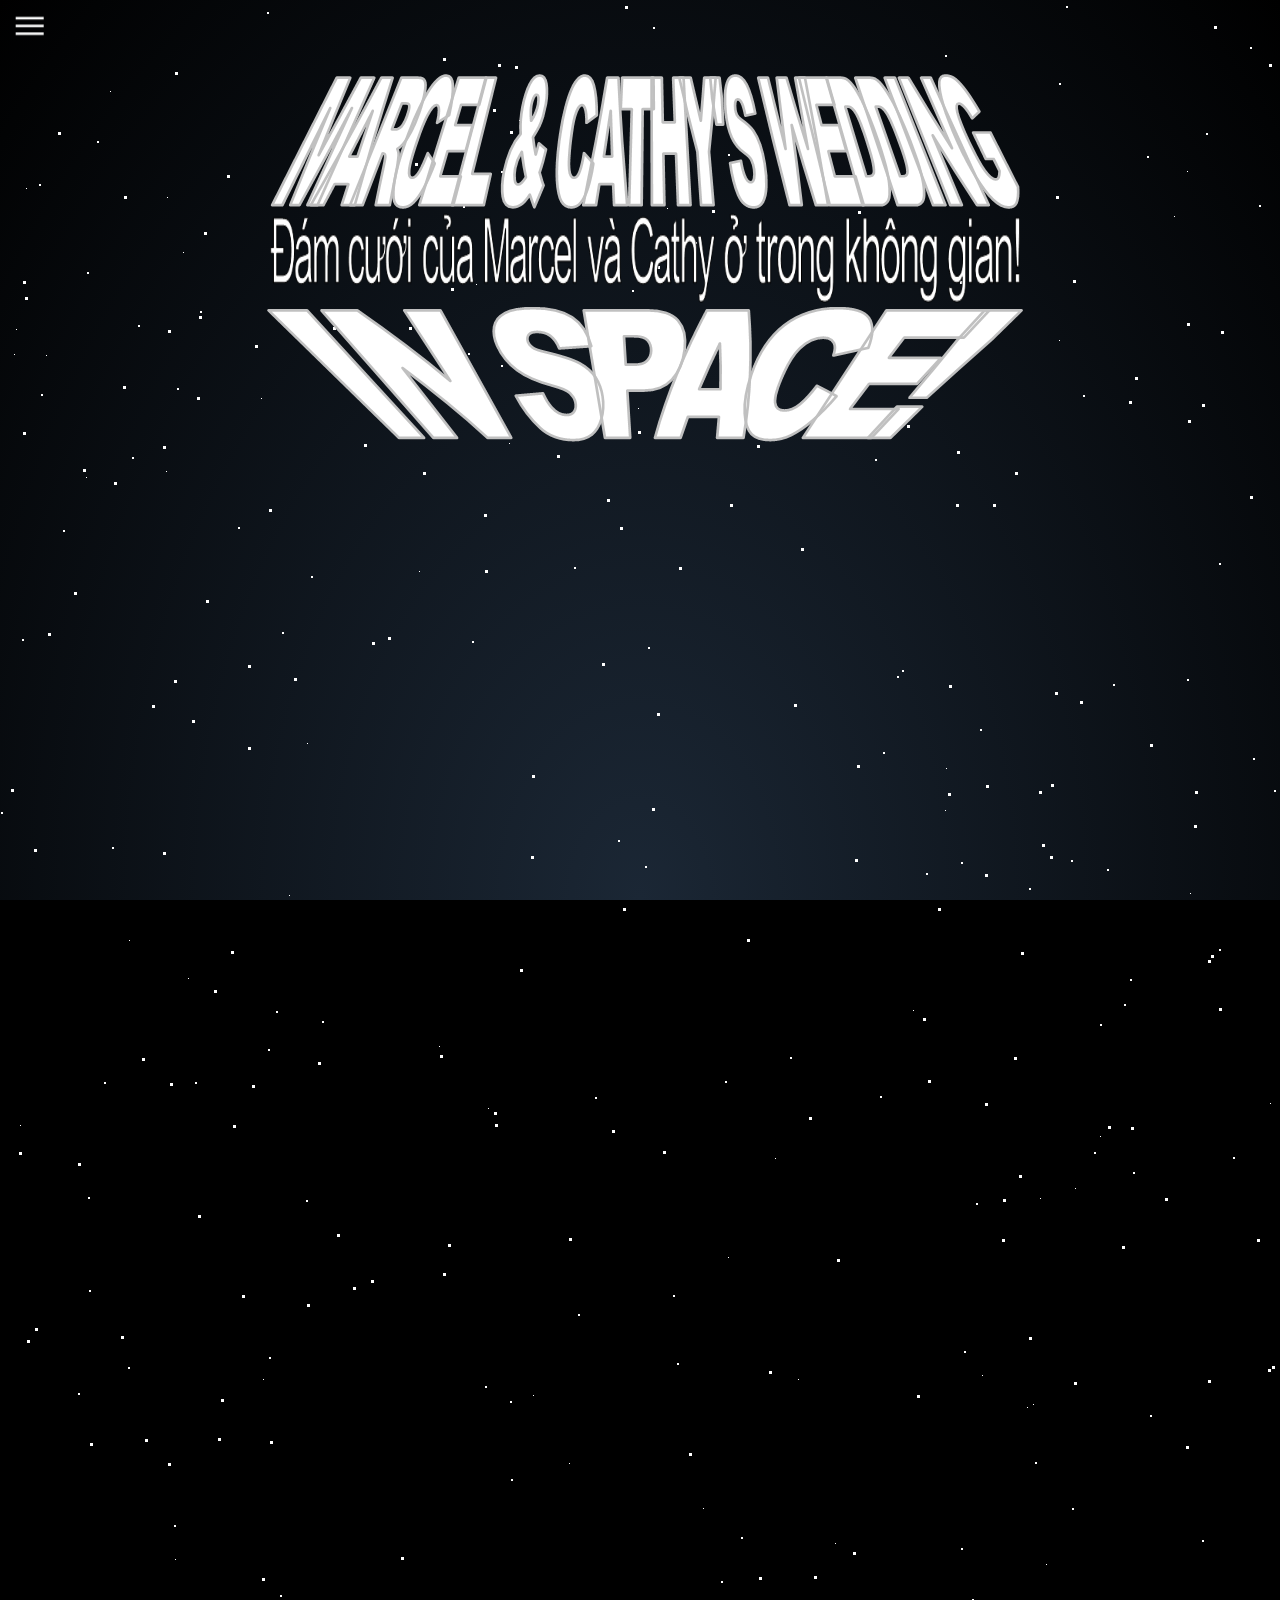
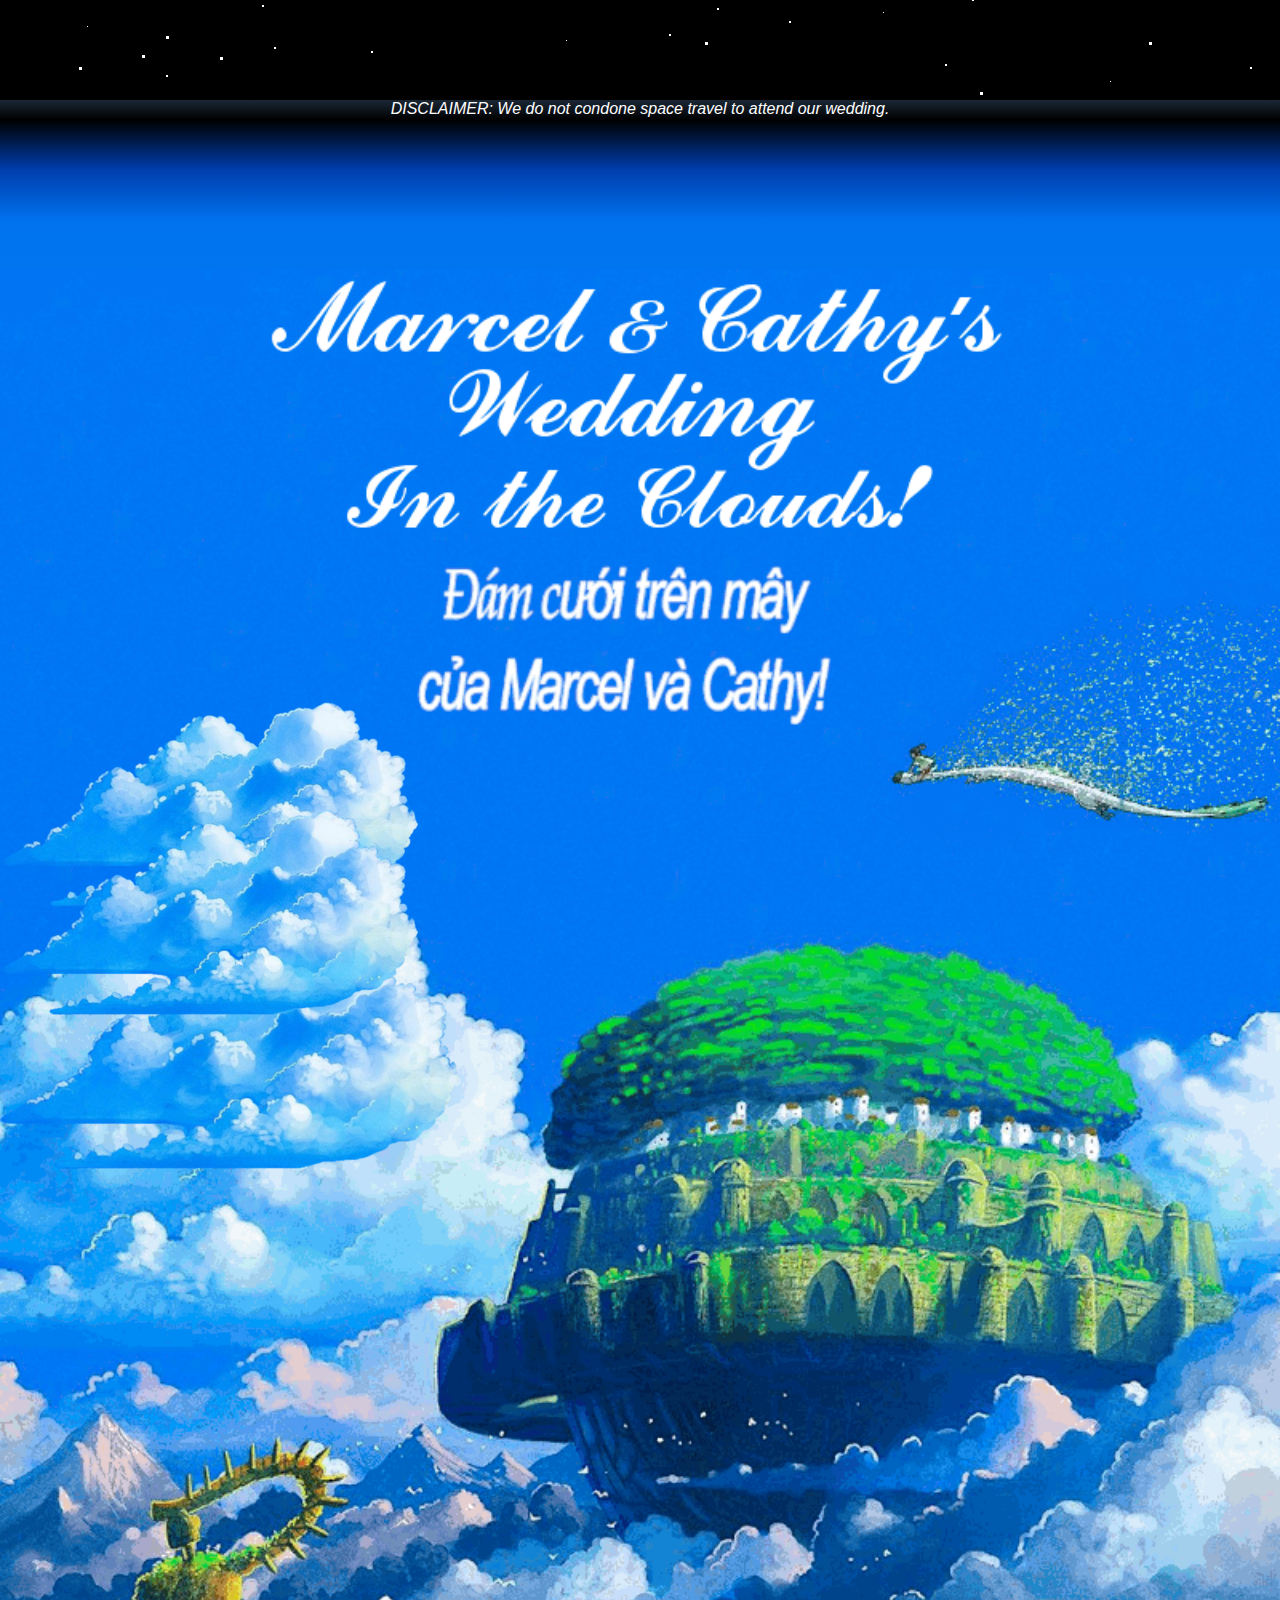
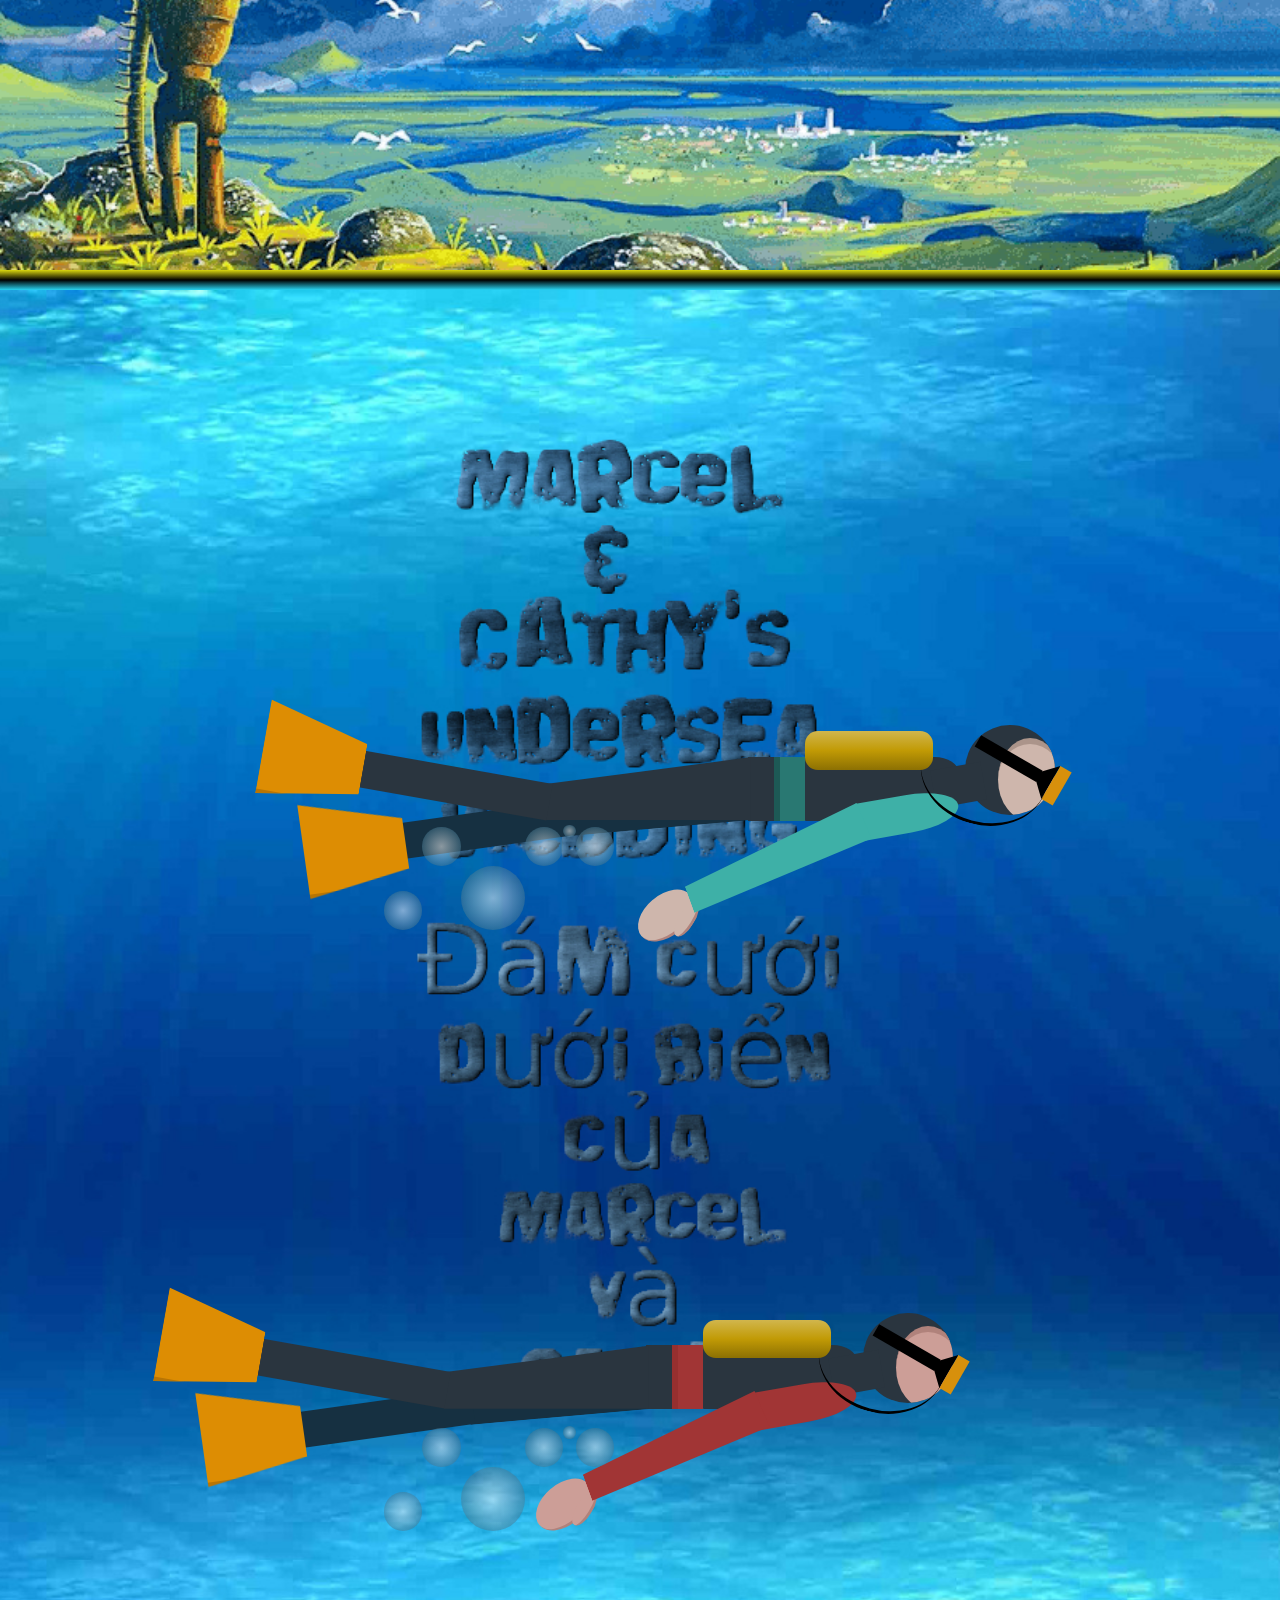
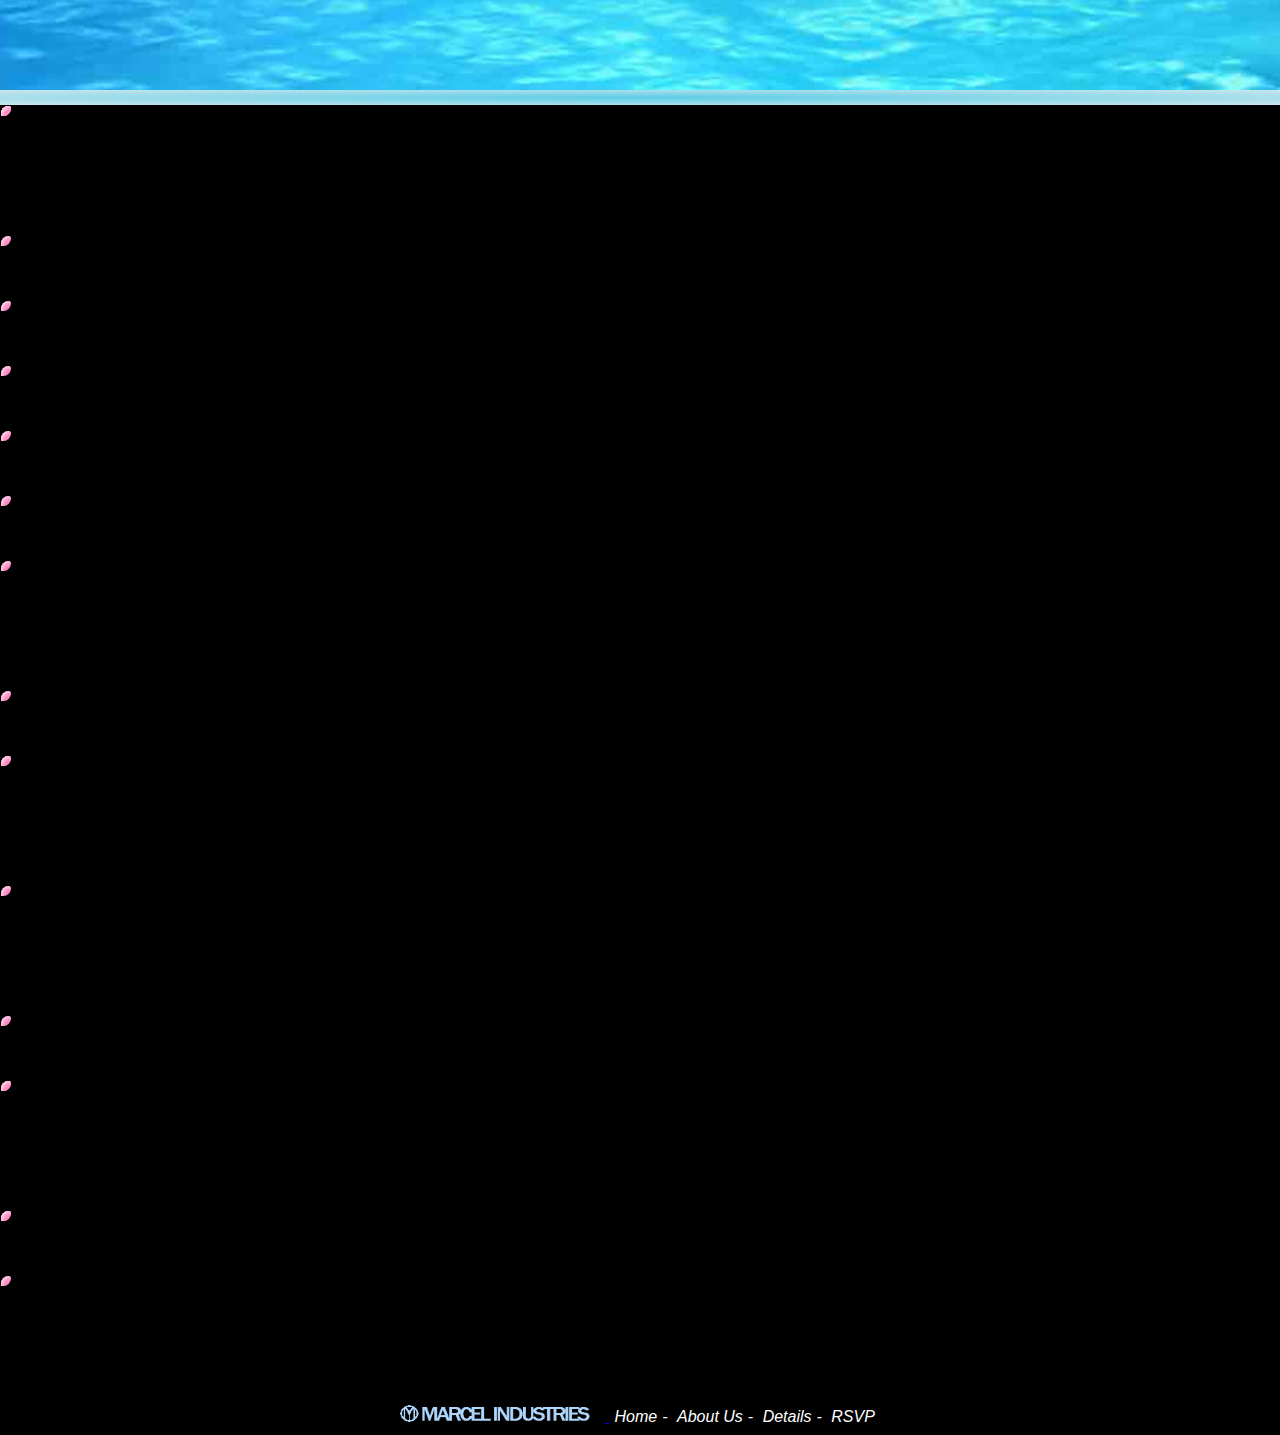
<file: index.html>
<!DOCTYPE html>

<head>
  <title>M C Wedding!</title>
  <meta charset="UTF-8" name="viewport" content="width=device-width, initial-scale=1.0, maximum-scale=1.0, user-scalable=0">
  <link rel="stylesheet" href="css/CSSstyles1.css">
  <link rel="stylesheet" href="https://cdnjs.cloudflare.com/ajax/libs/animate.css/4.0.0/animate.min.css" />
  <script src="https://ajax.googleapis.com/ajax/libs/jquery/3.5.1/jquery.min.js"></script>
  <script src="js/show-on-scroll.js"></script>
  <script src="js/menu.js"></script>

  <script>
  // SPACECAT SCROLL
    $(document).ready(function () {
      $(window).scroll(function () {
        var scrollP = $(this).scrollTop();
        console.log(scrollP);
        $(".spacecats").css({
          transform: "translate(" + scrollP + "px ," + scrollP / 1.6 + "px)"});});});
  </script>
</head>

<body>

  <!-- ASIDE MENU -->
  <div>
    <aside>
      <button class="toggle">|||</button>
      <h1>Menu</h1>
      <nav>
        <a href="index.html">Home</a>
        <a href="about_us.html">About Us</a>
        <a href="details.html">Details</a>
        <a href="rsvp.html">RSVP</a>
      </nav>
    </aside>
  </div>

  <!-- STARS SCREEN -->
  <header class="parallax1">
    <div class="stars"></div>
    <div class="stars2"></div>
    <div class="stars3"></div>

  <!-- ANIMATED TITLES AND SPACECAT SCROLL -->
    <div class="title1 animate__animated animate__bounceInDown animate__delay-1s">
      <img src="Images/Title1.png" alt="M C Wedding" class="titleimage1">
    </div>
    <div class="title1 animate__animated animate__bounceInLeft animate__delay-2s">
      <img src="Images/Title2.png" alt="M C Wedding" class="titleimage2">
    </div>
    <div class="title2 animate__animated animate__bounceInRight animate__delay-3s">
      <img src="Images/Title3.png" alt="From Space" class="titleimage3">
    </div>
    <div class="spacecats">
      <img src="Images/cat1.png" alt="SpaceCat1" class="spacecatsimage">
      <img src="Images/cat2.png" alt="SpaceCat2" class="spacecatsimage">
      <img src="Images/cat3.png" alt="SpaceCat3" class="spacecatsimage">
    </div>
  </header>

  <div class="transitiontext1">DISCLAIMER: We do not condone space travel to attend our wedding.</div>

  <!-- GHIBLI SCREEN & CLOUD ANIMATION -->
  <div class="transition1"></div>

  <div class="parallax3">
    <div class="swayCloud1"></div>
    <div class="swayCloud2"></div>
    <div class="swayCloud3"></div>
  </div>

  <div class="transition2"></div>

  <!-- UNDERSEA SCREEN -->
    <div class="container2">
      <div class="diver">
        <div class="goggle">
           <div class="g-glass"></div>
           <div class="g-connect"></div>
           <div class="g-band"></div>
        </div>
        <div class="connector-band"></div>
        <div class="cap">
           <div class="face"></div>
        </div>
        <div class="attire">
          <div class="o2-cyl"></div>
          <div class="neck"></div>
          <div class="hand">
            <div class="upper-hand"></div>
            <div class="mid-hand"></div>
            <div class="palm">
              <div class="thumb"></div>
            </div>
          </div>
        </div>
        <div class="belt"></div>
        <div class="upper-and-lower-body-join"></div>
        <div class="leg-front">
          <div class="lf-thigh"></div>
          <div class="lf-calf"></div>
        </div>
        <div class="leg-back">
          <div class="lb-thigh"></div>
          <div class="lb-calf"></div>
        </div>
        <div class="flipper-front">
          <div class="ff-flip"></div>
        </div>
        <div class="flipper-back">
          <div class="fb-flip"></div>
        </div>
      </div>
      <div class="bubble-div1">
        <div class="bubble bubble1"></div>
        <div class="bubble bubble2"></div>
        <div class="bubble bubble3"></div>
        <div class="bubble bubble4"></div>
        <div class="bubble bubble5"></div>
        <div class="bubble bubble6"></div>
      </div>
      <div class="diver2">
        <div class="goggle">
          <div class="g-glass"></div>
          <div class="g-connect"></div>
          <div class="g-band"></div>
        </div>
        <div class="connector-band"></div>
        <div class="cap">
          <div class="face"></div>
        </div>
        <div class="attire">
          <div class="o2-cyl"></div>
          <div class="neck"></div>
          <div class="hand">
            <div class="upper-hand"></div>
            <div class="mid-hand"></div>
            <div class="palm">
              <div class="thumb"></div>
            </div>
          </div>
        </div>
        <div class="belt"></div>
        <div class="upper-and-lower-body-join"></div>
        <div class="leg-front">
          <div class="lf-thigh"></div>
          <div class="lf-calf"></div>
        </div>
        <div class="leg-back">
            <div class="lb-thigh"></div>
            <div class="lb-calf"></div>
        </div>
        <div class="flipper-front">
          <div class="ff-flip"></div>
        </div>
        <div class="flipper-back">
          <div class="fb-flip"></div>
        </div>
      </div>
      <div class="bubble-div2">
        <div class="bubble bubble1"></div>
        <div class="bubble bubble2"></div>
        <div class="bubble bubble3"></div>
        <div class="bubble bubble4"></div>
        <div class="bubble bubble5"></div>
        <div class="bubble bubble6"></div>
      </div>
    </div>

  <!-- CHERRY BLOSSOM SCREEN & PETALS -->
    <div class="transition3"></div>

    <div class="parallax4">
      <div class="title1 animate__animated animate__bounceInLeft animate__delay-1s" style="position:relative;margin-top:30%;">
        <img src="Images/BlossomText1.png" alt="It's been an unfortunate year" class="blossomtext1">
      </div>
      <div class="title1 animate__animated animate__bounceInRight animate__delay-2s" style="position:relative;margin-top:2%">
        <img src="Images/BlossomText2.png" alt="And our wedding is just a day" class="blossomtext2">
      </div>
      <div class="title1 animate__animated animate__bounceInLeft animate__delay-3s" style="position:relative;margin-top:2%">
        <img src="Images/BlossomText3.png" alt="So it doesn't matter when we get married" class="blossomtext3">
      </div>
      <div class="title1 animate__animated animate__bounceInRight animate__delay-4s" style="position:relative;margin-top:2%">
        <img src="Images/BlossomText4.png" alt="We just hope you can share the day with us!" class="blossomtext4">
      </div>
      <div class="petal"></div>
      <div class="petal"></div>
      <div class="petal"></div>
      <div class="petal"></div>
      <div class="petal"></div>
      <div class="petal"></div>
      <div class="petal"></div>
      <div class="petal"></div>
      <div class="petal"></div>
      <div class="petal"></div>
      <div class="petal"></div>
      <div class="petal"></div>
      <div class="petal"></div>
      <div class="petal"></div>
      <div class="petal"></div>
      <div class="petal"></div>
      <div class="petal"></div>
      <div class="petal"></div>
      <div class="petal"></div>
      <div class="petal"></div>
    </div>

  <!-- FOOTER BRACKET -->
    <footer class="bottombracket">
      <div class="bottombracketlinks">
        <a href="code.html">
          <img src="Images/MIndustriesLogo.png" href="code.html" alt="Marcel Industries" class="logo">
        </a>
        <a href="index.html" class="bottombutton">Home</a>-
        <a href="about_us.html" class="bottombutton">About Us</a>-
        <a href="details.html" class="bottombutton">Details</a>-
        <a href="rsvp.html" class="bottombutton">RSVP</a>
      </div>
    </footer>

</body>
</html>
</file>
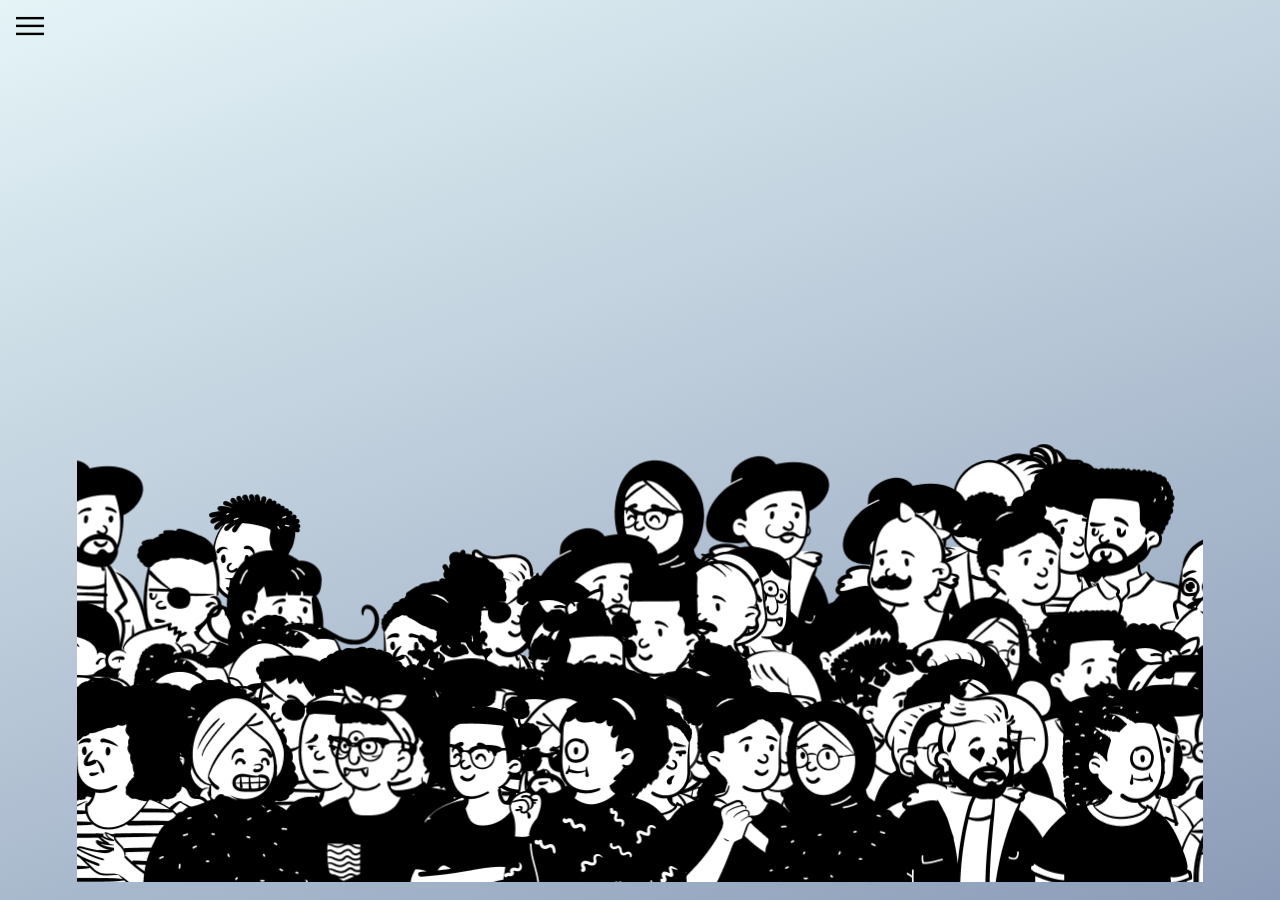
<file: about_us.html>
<!doctype html>
<html>

<head>
  <title>About Us</title>
  <meta charset="UTF-8" name="viewport" content="width=device-width, initial-scale=1.0, maximum-scale=1.0, user-scalable=0">
  <meta http-equiv="refresh" content="40; url='details.html'" />
  <link rel="stylesheet" href="css/CSSstyles2.css">
  <script src="https://cdnjs.cloudflare.com/ajax/libs/gsap/3.2.6/gsap.min.js"></script>
  <script src="https://ajax.googleapis.com/ajax/libs/jquery/3.5.1/jquery.min.js"></script>
  <script src="js/menu.js" type="text/javascript"></script>
</head>

<body class="page-background1">

  <div class="page-background2"></div>

  <!-- ASIDE MENU -->
  <!-- ASIDE MENU -->
  <div>
    <aside>
      <button class="toggle">|||</button>
      <h1>Menu</h1>
      <nav>
        <a href="index.html">Home</a>
        <a href="about_us.html">About Us</a>
        <a href="details.html">Details</a>
        <a href="rsvp.html">RSVP</a>
      </nav>
    </aside>
  </div>

  <!-- STORY TEXT -->
  <!-- STORY TEXT -->
  <p class="story01">With so many unique people in this world,</p>
  <p class="story02">it’s sometimes hard for two people to find each other…</p>
  <p class="story03">So I guess you could say we got lucky?</p>
  <p class="story04">Cathy and Marcel met by a skating rink in Montreal,</p>
  <p class="story05">awkwardly sitting near each other at a friend’s birthday party.</p>
  <p class="story06">Awkwardness continued, as we chatted about pine cones and trees.</p>
  <p class="story07">We next saw each other at another birthday party, and,</p>
  <p class="story08">despite Marcel being a bit boozy, still attracted Cathy’s attention.</p>
  <p class="story09">We started dating soon after.</p>
  <p class="story10">Marcel knew she was the one not long into the relationship.</p>
  <p class="story11">It took a little longer before he got the courage to propose,</p>
  <p class="story12">and found the perfect spot –</p>
  <p class="story13">a quiet bamboo forest by Inari-Taishi shrine in Kyoto, Japan.</p>
  <p class="story14">Cathy loves the quiet knocking of bamboo,</p>
  <p class="story15">and the shrine is one of the most beautiful spots in Japan.</p>
  <p class="story16">So of course she said yes!</p>

  <!-- CROWD CANVAS -->
  <!-- CROWD CANVAS -->
  <canvas id="canvas">

  <script type="text/javascript">
    console.clear();
    console.log("lsakdfalskjdflnksd");

    const config = {
      src: "Images/open-peeps-sheet.png",
      rows: 15,
      cols: 7};

  // UTILS
    const randomRange = (min, max) => min + Math.random() * (max - min);
    const randomIndex = (array) => randomRange(0, array.length) | 0;
    const removeFromArray = (array, i) => array.splice(i, 1)[0];
    const removeItemFromArray = (array, item) => removeFromArray(array, array.indexOf(item));
    const removeRandomFromArray = (array) => removeFromArray(array, randomIndex(array));
    const getRandomFromArray = (array) => array[randomIndex(array) | 0];

  // TWEEN FACTORIES
    const resetPeep = ({ stage, peep }) => {
    const direction = Math.random() > 0.5 ? 1 : -1;
    const offsetY = 100 - 250 * gsap.parseEase("power2.in")(Math.random());
    const startY = stage.height - peep.height + offsetY;
    let startX;
    let endX;

    if (direction === 1) {
      startX = -peep.width;
      endX = stage.width;
      peep.scaleX = 1;
    } else {
      startX = stage.width + peep.width;
      endX = 0;
      peep.scaleX = -1;
    }

    peep.x = startX;
    peep.y = startY;
    peep.anchorY = startY;

    return {
      startX,
      startY,
      endX
    };};

    const normalWalk = ({ peep, props }) => {
    const { startX, startY, endX } = props;
    const xDuration = 10;
    const yDuration = 0.25;
    const tl = gsap.timeline();

    tl.timeScale(randomRange(0.5, 1.5));
    tl.to( peep, {
        duration: xDuration,
        x: endX,
        ease: "none"
      }, 0);
    tl.to( peep, {
        duration: yDuration,
        repeat: xDuration / yDuration,
        yoyo: true,
        y: startY - 10
      }, 0);
    return tl; };

    const walks = [normalWalk];

  // CLASSES
    class Peep {
      constructor({ image, rect }) {
        this.image = image;
        this.setRect(rect);
        this.x = 0;
        this.y = 0;
        this.anchorY = 0;
        this.scaleX = 1;
        this.walk = null; }

      setRect(rect) {
        this.rect = rect;
        this.width = rect[2];
        this.height = rect[3];
        this.drawArgs = [this.image, ...rect, 0, 0, this.width, this.height]; }

      render(ctx) {
        ctx.save();
        ctx.translate(this.x, this.y);
        ctx.scale(this.scaleX, 1);
        ctx.drawImage(...this.drawArgs);
        ctx.restore(); }}

  // MAIN
    const img = document.createElement("img");
    img.onload = init;
    img.src = config.src;
    const canvas = document.querySelector("#canvas");
    const ctx = canvas.getContext("2d");
    const stage = {
      width: 0,
      height: 0
    };
    const allPeeps = [];
    const availablePeeps = [];
    const crowd = [];

    function init() {
      createPeeps();
      resize();
      gsap.ticker.add(render);
      window.addEventListener("resize", resize); }

    function createPeeps() {
      const { rows, cols } = config;
      const { naturalWidth: width, naturalHeight: height } = img;
      const total = rows * cols;
      const rectWidth = width / rows;
      const rectHeight = height / cols;

      for (let i = 0; i < total; i++) {
        allPeeps.push(new Peep({
            image: img,
            rect: [(i % rows) * rectWidth, ((i / rows) | 0) * rectHeight, rectWidth, rectHeight]
          })
        );
      }
    }

    function resize() {
      stage.width = canvas.clientWidth;
      stage.height = canvas.clientHeight;
      canvas.width = stage.width * devicePixelRatio;
      canvas.height = stage.height * devicePixelRatio;
      crowd.forEach((peep) => {
        peep.walk.kill();
      });
      crowd.length = 0;
      availablePeeps.length = 0;
      availablePeeps.push(...allPeeps);
      initCrowd(); }

    function initCrowd() {
      while (availablePeeps.length) {
        addPeepToCrowd().walk.progress(Math.random()); }}

    function addPeepToCrowd() {
      const peep = removeRandomFromArray(availablePeeps);
      const walk = getRandomFromArray(walks)({
        peep,
        props: resetPeep({
          peep,
          stage
        })
      }).eventCallback("onComplete", () => {
        removePeepFromCrowd(peep);
        addPeepToCrowd();
      });
      peep.walk = walk;
      crowd.push(peep);
      crowd.sort((a, b) => a.anchorY - b.anchorY);
      return peep; }

    function removePeepFromCrowd(peep) {
      removeItemFromArray(crowd, peep);
      availablePeeps.push(peep); }

    function render() {
      canvas.width = canvas.width;
      ctx.save();
      ctx.scale(devicePixelRatio, devicePixelRatio);
      crowd.forEach((peep) => {
        peep.render(ctx);
      });
      ctx.restore(); }
</script>

</body>
</html>
</file>
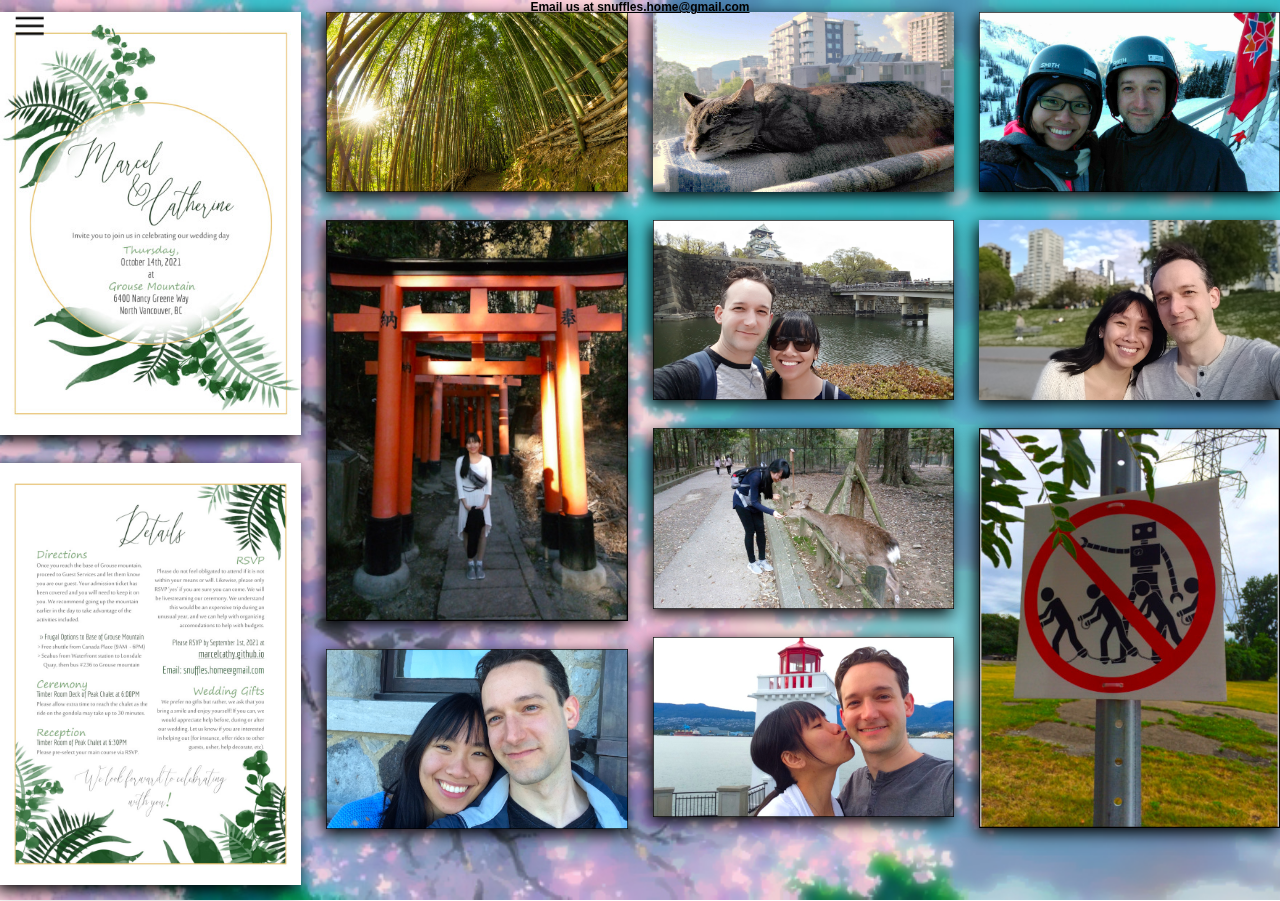
<file: details.html>
<!doctype html>
<html>

<head>
  <title>Details</title>
  <meta name="viewport" content="width=device-width, initial-scale=1.0">
  <script src="https://cdnjs.cloudflare.com/ajax/libs/gsap/3.2.6/gsap.min.js"></script>
  <script src="https://ajax.googleapis.com/ajax/libs/jquery/3.5.1/jquery.min.js"></script>
  <script src="js/menu.js" type="text/javascript"></script>

  <style>
  body {
    font-family: Arial, sans-serif;
    margin: 0;
  }

  .eml-text-bar {
    position: absolute;
    z-index: 80;
    width: 100%;
    margin-top: -12px;
  }

  .eml-text-bar p {
    position: relative;
    display: block;
    margin-left: auto;
    margin-right: auto;
    text-align: center;
    color: #000;
    font-size: 12px;
    font-weight: bold;
  }

  .eml-text-bar a:link {
    color: #000;
  }

  .eml-text-bar a:visited {
    color: #585858;
  }

  .eml-text-bar a:hover {
    color: #585858;
  }

  .eml-text-bar a:active {
    color: #585858;
  }

  .page-background {
    position: fixed;
    z-index: -1;
    width: 100%;
    height: 100%;
    background-image: url(Images/CherryBlossomBackground.jpg);
    background-position: center;
    background-repeat: no-repeat;
    background-size: cover;
    margin: 0;  }

    /* ----- ASIDE MENU ----- */
    h1 {
      margin: 0;
      color: black;
      padding: 10px;
      border-bottom: 1px solid black;
      text-align: right;  }

    button {
      color: black;  }

    button:focus {
      outline: none;  }

    aside {
      z-index: 300;
      background: white;
      border: 1px solid black;
      width: 130px;
      height: 205px;
      position: fixed;
      transition: 0.3s;
      left: -132px;
      top: 0;
      transition-timing-function: cubic-bezier(0.9, 0, 1, 1);  }

    aside.close {
      left: 0;
      transition: 0.3s;
      transition-timing-function: cubic-bezier(0.9, 0, 1, 1);  }

    nav a {
      display: block;
      color: black;
      text-decoration: none;
      padding: 10px;
      text-align: right;
      font-style: italic;  }

    nav a:hover {
      background: #d5d6d8;  }

    aside button {
      border: none;
      background: none;
      position: absolute;
      right: -50px;
      top: 7px;
      font-size: 30px;
      transform: rotate(90deg);
      cursor: pointer;  }

  #gallery {
    -webkit-column-count: 4;
    -moz-column-count: 4;
    column-count: 4;
    -webkit-column-gap: 20px;
    -moz-column-gap: 20px;
    column-gap: 25px;
    animation: fadeInEffect 4s;
    -webkit-animation: fadeInEffect 4s;
    -moz-animation: fadeInEffect 4s;
    -o-animation: fadeInEffect 4s;
    -ms-animation: fadeInEffect 4s;
    animation-fill-mode: forwards;  }

    @keyframes fadeInEffect {
      0% {opacity:0;}
      100% {opacity:1;}    }

    @-moz-keyframes fadeInEffect {
      0% {opacity:0;}
      100% {opacity:1;}    }

    @-webkit-keyframes fadeInEffect {
      0% {opacity:0;}
      100% {opacity:1;}    }

    @-o-keyframes fadeInEffect {
      0% {opacity:0;}
      100% {opacity:1;}    }

    @-ms-keyframes fadeInEffect {
      0% {opacity:0;}
      100% {opacity:1;}    }

  @media (max-width: 1200px) {
    #gallery {
      -webkit-column-count: 3;
      -moz-column-count: 3;
      column-count: 3;
      -webkit-column-gap: 20px;
      -moz-column-gap: 20px;
      column-gap: 20px;  }}

        @media (max-width: 800px) {
          #gallery {
            -webkit-column-count: 2;
            -moz-column-count: 2;
            column-count: 2;

            -webkit-column-gap: 20px;
            -moz-column-gap: 20px;
            column-gap: 20px;
          }}
        @media (max-width: 600px) {
          #gallery {
            -webkit-column-count: 1;
            -moz-column-count: 1;
            column-count: 1;
          }}

  #gallery .column {
    width: 100%;
    height: auto;
    margin: 4% auto;
    box-shadow: -3px 5px 15px #000;
    cursor: pointer;
    -webkit-transition: all 0.2s;
    transition: all 0.2s;  }

  .column:hover {
    opacity: 0.7;  }

  .column2 {
    float: left;
    width: 8.333%;  }

  .modal {
    display: none;
    position: fixed;
    z-index: 100;
    padding-top: 10px;
    left: 0;
    top: 0;
    width: 100%;
    height: 100%;
    overflow: auto;
    background-color: black;  }

  .modal-content {
    position: relative;
    background-color: black;
    margin: auto;
    padding: 0;
    width: auto;
    max-width: 1200px;  }

  .close1 {
    color: #98aeb5;
    z-index: 100;
    position: absolute;
    top: 10px;
    right: 25px;
    font-size: 35px;
    font-weight: bold;  }

  .close1:hover,
  .close1:focus {
    color: #999;
    text-decoration: none;
    cursor: pointer;  }

  .mySlides {
    display: none;  }

  .cursor {
    cursor: pointer;  }

  .prev,
  .next {
    cursor: pointer;
    position: absolute;
    top: 50%;
    width: auto;
    padding: 16px;
    margin-top: -50px;
    color: white;
    font-weight: bold;
    font-size: 30px;
    transition: 0.6s ease;
    border-radius: 0 3px 3px 0;
    user-select: none;
    -webkit-user-select: none;  }

  .next {
    right: 0;
    border-radius: 3px 0 0 3px;  }

  .prev:hover,
  .next:hover {
    background-color: rgba(0, 0, 0, 0.8);  }

  .numbertext {
    color: #98aeb5;
    font-size: 14px;
    padding: 8px 12px;
    position: absolute;
    top: 20px;  }

  img {
    margin-bottom: -4px;  }

  .caption-container {
    position: float;
    text-align: center;
    background-color: black;
    padding: 2px 16px;
    color: #fff;
    height: 24px;
    font-size: 16px;
    border-bottom: 1px solid white;  }

  .demo {
    opacity: 0.6;  }

  .active,
  .demo:hover {
    opacity: 1;  }

  img.hover-shadow {
    transition: 0.3s;  }

  .hover-shadow:hover {
    box-shadow: 0 4px 8px 0 rgba(0, 0, 0, 0.2), 0 6px 20px 0 rgba(0, 0, 0, 0.19);
    opacity: 0.7;  }

  /* ----- CHERRY BLOSSOMS ----- */
  .petal {
    margin: 1px;
    z-index: 1;
    animation: fall1 6s linear infinite;
    position: fixed;
    top: 0;
    left: -15px;
    background: #FE85C0;
    width: 10px;
    height: 10px;
    box-shadow: inset 3px 3px 5px -3px #FFF;
    border-radius: 10px 5px 10px 0px;
    backface-visibility: hidden;
    transform-style: preserve-3d;
    overflow: hidden;  }

  .petal::after {
    content: '';
    right: 0px;
    bottom: 0px;
    position: absolute;
    top: 0px;
    left: 0px;
    background: #DB0637;
    border-radius: 10px 5px 10px 0px;
    transform: rotateY( 180deg );
    transform-style: preserve-3d;
    backface-visibility: hidden;
    overflow: hidden;  }

  .petal:nth-child(2) {
    animation-name: fall2;
    animation-delay: 1.25s;
    top: 10%;  }

  .petal:nth-child(3) {
    animation-name: fall3;
    animation-delay: 4.65s;
    top: 25%;  }

  .petal:nth-child(4) {
    animation-name: fall4;
    animation-delay: 1.15s;
    top: 30%;  }

  .petal:nth-child(5) {
    animation-name: fall5;
    animation-delay: 1.35s;
    top: 50%;  }

  .petal:nth-child(6) {
    animation-name: fall6;
    animation-delay: 3.25s;
    top: 75%;  }

  .petal:nth-child(7) {
    animation-name: fall2;
    animation-delay: 2.25s;
    top: 12%;  }

  .petal:nth-child(8) {
    animation-name: fall3;
    animation-delay: 3.65s;
    top: 27%;  }

  .petal:nth-child(9) {
    animation-name: fall4;
    animation-delay: 0.15s;
    top: 32%;  }

  .petal:nth-child(10) {
    animation-name: fall5;
    animation-delay: 1.25s;
    top: 52%;  }

  .petal:nth-child(11) {
    animation-name: fall6;
    animation-delay: 0.25s;
    top: 77%;  }

  .petal:nth-child(12) {
    animation-name: fall6;
    animation-delay: 1.75s;
    top: 87%;  }

  .petal:nth-child(13) {
    animation-name: fall2;
    animation-delay: 2.65s;
    top: 15%;  }

  .petal:nth-child(14) {
    animation-name: fall3;
    animation-delay: 0.45s;
    top: 20%;  }

  .petal:nth-child(15) {
    animation-name: fall4;
    animation-delay: 4.25s;
    top: 35%;  }

  .petal:nth-child(16) {
    animation-name: fall5;
    animation-delay: 6.25s;
    top: 45%;  }

  .petal:nth-child(17) {
    animation-name: fall6;
    animation-delay: 5.75s;
    top: 60%;  }

  .petal:nth-child(18) {
    animation-name: fall2;
    animation-delay: 4.25s;
    top: 70%;  }

  .petal:nth-child(19) {
    animation-name: fall3;
    animation-delay: 2.45s;
    top: 85%;  }

  .petal:nth-child(20) {
    animation-name: fall4;
    animation-delay: 4.15s;
    top: 90%;  }

  @keyframes fall1{
    to {  transform:
          translateY(200px)
          translateX(2560px)
          translateZ(200px)
          rotate3d(1, .25, 0, 320deg);  }}

  @keyframes fall2{
    to {  transform:
          translateY(150px)
          translateX(2560px)
          translateZ(500px)
          rotate3d(1, .25, .25, 220deg);  }}

  @keyframes fall3{
    to {  transform:
          translateY(150px)
          translateX(2560px)
          translateZ(300px)
          rotate3d(.25, 1, 1, 420deg);  }}

  @keyframes fall4{
    to {  transform:
          translateY(-160px)
          translateX(2560px)
          translateZ(-500px)
          rotate3d(1, 1, .25, 720deg);  }}

  @keyframes fall5{
    to {  transform:
          translateY(-200px)
          translateX(2560px)
          translateZ(400px)
          rotate3d(.25, 1, .25, 820deg);  }}

  @keyframes fall6{
    to {  transform:
          translateY(-300px)
          translateX(2560px)
          translateZ(-100px)
          rotate3d(1, 1, 1, 720deg);  }}
  </style>

    <script>
    function openModal() {
      document.getElementById("myModal").style.display = "block";    }

    function closeModal() {
      document.getElementById("myModal").style.display = "none";    }

    var slideIndex = 1;
    showSlides(slideIndex);

    function plusSlides(n) {
      showSlides(slideIndex += n);    }

    function currentSlide(n) {
      showSlides(slideIndex = n);    }

    function showSlides(n) {
      var i;
      var slides = document.getElementsByClassName("mySlides");
      var dots = document.getElementsByClassName("demo");
      var captionText = document.getElementById("caption");
      if (n > slides.length) {slideIndex = 1}
      if (n < 1) {slideIndex = slides.length}
      for (i = 0; i < slides.length; i++) {
          slides[i].style.display = "none";      }

      for (i = 0; i < dots.length; i++) {
          dots[i].className = dots[i].className.replace(" active", "");      }

      slides[slideIndex-1].style.display = "block";
      dots[slideIndex-1].className += " active";
      console.log(dots[slideIndex-1].alt);
      captionText.innerHTML = dots[slideIndex-1].alt;    }

    </script>
  <body>

    <div>
      <aside>
        <button class="toggle">|||</button>
        <h1>Menu</h1>
        <nav>
          <a href="index.html">Home</a>
          <a href="about_us.html">About Us</a>
          <a href="details.html">Details</a>
          <a href="rsvp.html">RSVP</a>
        </nav>
      </aside>
    </div>

      <div class="petal"></div>
      <div class="petal"></div>
      <div class="petal"></div>
      <div class="petal"></div>
      <div class="petal"></div>
      <div class="petal"></div>
      <div class="petal"></div>
      <div class="petal"></div>
      <div class="petal"></div>
      <div class="petal"></div>
      <div class="petal"></div>
      <div class="petal"></div>
      <div class="petal"></div>
      <div class="petal"></div>
      <div class="petal"></div>
      <div class="petal"></div>
      <div class="petal"></div>
      <div class="petal"></div>
      <div class="petal"></div>
      <div class="petal"></div>

  <div class="eml-text-bar"><p>Email us at <a href="mailto:snuffles.home@gmail.com">snuffles.home@gmail.com</a></p></div>
  <div class="page-background"></div>

  <div id="gallery" class="container-fluid">
      <img src="Images/AboutUs/image00-.jpg" style="width:100%" onclick="openModal();currentSlide(1)" class="column hover-shadow cursor">
      <img src="Images/AboutUs/image01-.jpg" style="width:100%" onclick="openModal();currentSlide(2)" class="column hover-shadow cursor">
      <img src="Images/AboutUs/image02.png" style="width:100%" onclick="openModal();currentSlide(3)" class="column hover-shadow cursor">
      <img src="Images/AboutUs/image03-.jpg" style="width:100%" onclick="openModal();currentSlide(4)" class="column hover-shadow cursor">
      <img src="Images/AboutUs/image04.jpg" style="width:100%" onclick="openModal();currentSlide(5)" class="column hover-shadow cursor">
      <img src="Images/AboutUs/image05.jpg" style="width:100%" onclick="openModal();currentSlide(6)" class="column hover-shadow cursor">
      <img src="Images/AboutUs/image06.jpg" style="width:100%" onclick="openModal();currentSlide(7)" class="column hover-shadow cursor">
      <img src="Images/AboutUs/image07.jpg" style="width:100%" onclick="openModal();currentSlide(8)" class="column hover-shadow cursor">
      <img src="Images/AboutUs/image08.jpg" style="width:100%" onclick="openModal();currentSlide(9)" class="column hover-shadow cursor">
      <img src="Images/AboutUs/image09.jpg" style="width:100%" onclick="openModal();currentSlide(10)" class="column hover-shadow cursor">
      <img src="Images/AboutUs/image10.jpg" style="width:100%" onclick="openModal();currentSlide(11)" class="column hover-shadow cursor">
      <img src="Images/AboutUs/image11-.jpg" style="width:100%" onclick="openModal();currentSlide(12)" class="column hover-shadow cursor">
  </div>

  <div id="myModal" class="modal">
    <span class="close1 cursor" onclick="closeModal()">&times;</span>
    <div class="modal-content">

      <div class="mySlides">
        <div class="numbertext">01 /12</div>
        <img src="Images/AboutUs/image00.png" style="width:100%">
      </div>

      <div class="mySlides">
        <div class="numbertext">02 /12</div>
        <img src="Images/AboutUs/image01.png" style="width:100%">
      </div>

      <div class="mySlides">
        <div class="numbertext">03 /12</div>
        <img src="Images/AboutUs/image02.png" style="width:100%">
      </div>

      <div class="mySlides">
        <div class="numbertext">04 /12</div>
        <img src="Images/AboutUs/image03.png" style="width:100%">
      </div>

      <div class="mySlides">
        <div class="numbertext">05 /12</div>
        <img src="Images/AboutUs/image04.jpg" style="width:100%">
      </div>

      <div class="mySlides">
        <div class="numbertext">06 /12</div>
        <img src="Images/AboutUs/image05.jpg" style="width:100%">
      </div>

      <div class="mySlides">
        <div class="numbertext">07 /12</div>
        <img src="Images/AboutUs/image06.jpg" style="width:100%">
      </div>

      <div class="mySlides">
        <div class="numbertext">08 /12</div>
        <img src="Images/AboutUs/image07.jpg" style="width:100%">
      </div>

      <div class="mySlides">
        <div class="numbertext">09 /12</div>
        <img src="Images/AboutUs/image08.jpg" style="width:100%">
      </div>

      <div class="mySlides">
        <div class="numbertext">10 /12</div>
        <img src="Images/AboutUs/image09.jpg" style="width:100%">
      </div>

      <div class="mySlides">
        <div class="numbertext">11 /12</div>
        <img src="Images/AboutUs/image10.jpg" style="width:100%">
      </div>

      <div class="mySlides">
        <div class="numbertext">12 /12</div>
        <img src="Images/AboutUs/image11.png" style="width:100%">
      </div>

      <a class="prev" onclick="plusSlides(-1)">&#10094;</a>
      <a class="next" onclick="plusSlides(1)">&#10095;</a>

      <div class="caption-container" id="caption"></div>

      <div class="column2">
        <img class="demo cursor" src="Images/AboutUs/image00.png" style="width:100%" onclick="currentSlide(1)" alt="Wedding Invite!">
      </div>
      <div class="column2">
        <img class="demo cursor" src="Images/AboutUs/image01.png" style="width:100%" onclick="currentSlide(2)" alt="Wedding Details!">
      </div>
      <div class="column2">
        <img class="demo cursor" src="Images/AboutUs/image02.png" style="width:100%" onclick="currentSlide(3)" alt="Bamboo forest where Marcel proposed...">
      </div>
      <div class="column2">
        <img class="demo cursor" src="Images/AboutUs/image03.png" style="width:100%" onclick="currentSlide(4)" alt="Cathy at Inari Taisha Shrine (Kyoto, Japan)...">
      </div>
      <div class="column2">
        <img class="demo cursor" src="Images/AboutUs/image04.jpg" style="width:100%" onclick="currentSlide(5)" alt="Cathy & Marcel in Montreal...">
      </div>
      <div class="column2">
        <img class="demo cursor" src="Images/AboutUs/image05.jpg" style="width:100%" onclick="currentSlide(6)" alt="Snuffles enjoying a nap...">
      </div>
      <div class="column2">
        <img class="demo cursor" src="Images/AboutUs/image06.jpg" style="width:100%" onclick="currentSlide(7)" alt="Marcel & Cathy at Osaka castle (Osaka, Japan)...">
      </div>
      <div class="column2">
        <img class="demo cursor" src="Images/AboutUs/image07.jpg" style="width:100%" onclick="currentSlide(8)" alt="Cathy in her Disney moment (Nara, Japan)...">
      </div>
      <div class="column2">
        <img class="demo cursor" src="Images/AboutUs/image08.jpg" style="width:100%" onclick="currentSlide(9)" alt="Marcel & Cathy in Stanley Park (Vancouver)...">
      </div>
      <div class="column2">
        <img class="demo cursor" src="Images/AboutUs/image09.jpg" style="width:100%" onclick="currentSlide(10)" alt="Cathy & Marcel skiing (Whistler, BC)...">
      </div>
      <div class="column2">
        <img class="demo cursor" src="Images/AboutUs/image10.jpg" style="width:100%" onclick="currentSlide(11)" alt="Enjoying a break during the pandemic...">
      </div>
      <div class="column2">
        <img class="demo cursor" src="Images/AboutUs/image11.png" style="width:100%" onclick="currentSlide(12)" alt="Beware Cathy's Montreal neighbourhood...">
      </div>
    </div>
  </div>

  </body>
  </html>
</file>
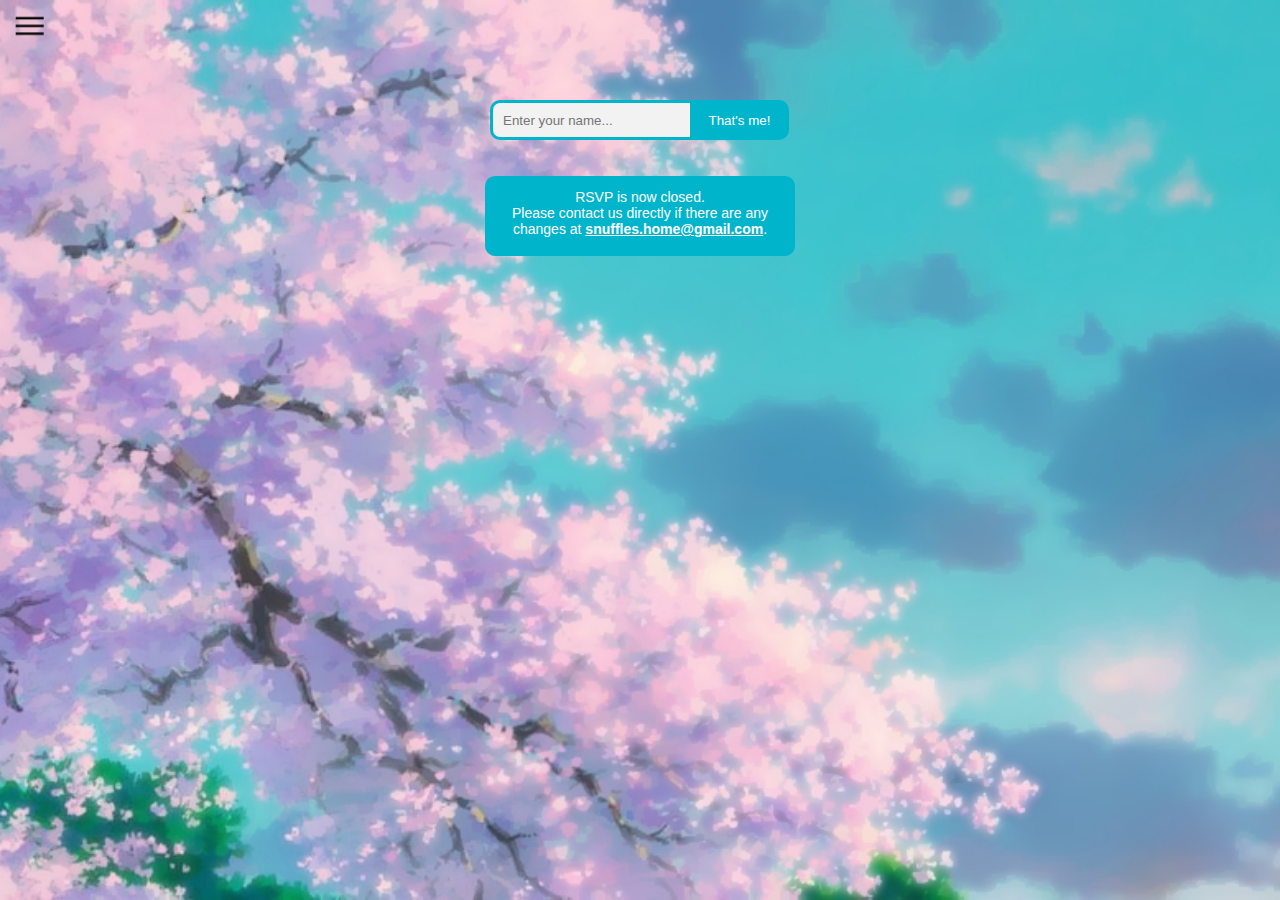
<file: rsvp.html>
<!doctype html>
<html>

<head>
  <title>RSVP</title>
  <meta charset="UTF-8" name="viewport" content="width=device-width, initial-scale=1.0, maximum-scale=1.0, user-scalable=0">
  <link rel="stylesheet" href="css/CSSstyles2.css">
  <link rel="stylesheet" href="css/rsvp.css">
  <link rel="stylesheet" href="https://cdnjs.cloudflare.com/ajax/libs/animate.css/4.0.0/animate.min.css" />

  <script src="https://code.jquery.com/jquery-1.12.4.min.js"></script>
  <script src="js/menu.js"></script>
  <script type="text/csv" id="unparsed-guests">
    Catherine P,0
    Marcel L,0
    Luong P,1
    Nhung N,1
    Hau-Nghiep P,2
    Sylvie B,2
    Aivy,2
    Hau-Quoc P,3
    Hanna A,3
    Harmony,3
    Ayvi I,4
    Melissa S,5
    Dean C,5
    Sophearoith D,6
    Mikael O,6
    Emilia,6
    Javier F,7
    Kimberly T,8
    Roma D,8
    Nejteh K,9
    Stephane L,10
    Dorian Boris M,11
    Van Kimsong L,12
    Rui G,12
    Edim L,13
    Sabrina M,13
    Shojib D,14
    Thuy P,15
    Vi,15
    Thao,15
    Louise C,16
    Louise +1,16
    Steven L,17
    Patricia L,17
    Richard L,18
    Katie F,18
    Wayne L,19
    Barbara L,19
    Joy,19
    Michael L,20
    Ayla,20
    Willow,20
    Heather A,21
    Arthur A,21
    Joni,21
    Ruth,21
    Clare A,22
    Dorian Z,22
    David L,23
    Carol L,23
    Scott L,24
    Jules J,24
    Matthew L,25
    Olivia S,25
    Kathryn J,26
    Nik B,26
    Madelyn,26
    Andy J,27
    Dave W,27
    Megan,27
    Alex,27
    Cameron,27
    Will,27
    Diane J,28
    Nigel R,28
    Derek L,29
    Madison D,29
    Chloe T,30
    Millie T,30
    Haran G,31
  </script>
  <script src="js/search.js"></script>
</head>

<body class="rsvp-background">
  <!-- PART 1 - ASIDE MENU -->
  <div>
    <aside>
      <button class="toggle">|||</button>
      <h1>Menu</h1>
      <nav>
        <a href="index.html">Home</a>
        <a href="about_us.html">About Us</a>
        <a href="details.html">Details</a>
        <a href="rsvp.html">RSVP</a>
      </nav>
    </aside>
  </div>

  <div class="rsvp-box">
    <!-- PART 2 - SEARCH NAME -->
    <div class="search-container">
      <form id="search-form" action="" method="get" onsubmit="return false">
        <div class="search-box">
          <input type="text" autocomplete="off" placeholder="Enter your name..." name="name" id="search-name" disabled/>
          <div class="result"></div>
        </div>
        <button id="search-button" type="submit" disabled>That's me!</button>
      </form>
    </div>
    <br/>
    <br/>

    <!-- PART 3 - SEARCH RESULT / RSVP FORM -->
    <div class="search-result">
      <form id="rsvp-form" method="post" action="" onsubmit="return false">
      </form>
    </div>

    <!-- PART 4 - RSVP SUBMITTED -->
    <div class="rsvp-submitted" id="rsvp-submitted">
    </div>

    <!-- PART 5 - RSVP CLOSED -->
    <div class="rsvp-goodbye">
      RSVP is now closed.
      <br/>
      Please contact us directly if there are any changes at <a href="mailto:snuffles.home@gmail.com">snuffles.home@gmail.com</a>.
    </div>
  </div>

</body>
</html>
</file>
<file: css/CSSstyles1.css>
@charset "UTF-8";
@font-face { font-family: "CorporateA-Reg"; src: url("fonts/CorporateACon Reg.otf"); }
@font-face { font-family: "flexslider-icon"; src: url("fonts/flexslider-icon.ttf"); }
@font-face { font-family: "JosefinSans-Reg"; src: url("fonts/JosefinSans-Regular.ttf"); }

/* ----- INDEX STYLES ----- */
/* ----- INDEX STYLES ----- */

html {
  height: 6000px;  }

body {
  padding: 0;
  margin: 0;
  font-family: sans-serif;
  font-style: italic;
  background-color: black;
  animation: fadeInAnimation ease 1.5s;
  animation-iteration-count: 1;
  animation-fill-mode: forwards;
}

@keyframes fadeInAnimation {
  0% { opacity: 0; }
  100% { opacity: 1; }}

/* ----- PART 1 - ASIDE MENU ----- */
/* ----- PART 1 - ASIDE MENU ----- */

h1 {
  margin: 0;
  color: #ddd;
  padding: 10px;
  border-bottom: 1px solid #666;
  text-align: right;  }

button {
  color: white;  }

button:focus {
  outline: none;  }

aside {
  z-index: 300;
  background: #090a0f;
  border: 1px solid white;
  width: 130px;
  height: 205px;
  position: fixed;
  transition: 0.3s;
  left: -132px;
  top: 0;
  transition-timing-function: cubic-bezier(0.9, 0, 1, 1);  }

aside.close {
  left: 0;
  transition: 0.3s;
  transition-timing-function: cubic-bezier(0.9, 0, 1, 1);  }

nav a {
  display: block;
  color: #ddd;
  text-decoration: none;
  padding: 10px;
  text-align: right;
  font-style: italic;  }

nav a:hover {
  background: #313640;  }

aside button {
  border: none;
  background: none;
  position: absolute;
  right: -50px;
  top: 7px;
  font-size: 30px;
  transform: rotate(90deg);
  display: inline-block;
  cursor: pointer;  }

/* ----- PART 2 - STARS BACKGROUND ----- */
/* ----- PART 2 - STARS BACKGROUND ----- */

.parallax1 {
  height: 1700px;
  background: radial-gradient(ellipse at bottom, #1b2735 0%, black 100%);
  background-attachment: fixed;
  background-position: center;
  background-repeat: no-repeat;
  background-size: cover;
  overflow: hidden;  }

.stars {
  width: 3px;
  height: 3px;
  background: transparent;
  box-shadow: 343px 1717px purple, 763px 92px #FFF, 152px 705px #FFF, 1792px 262px #FFF, 1569px 1434px #FFF, 142px 1058px #FFF, 657px 266px #FFF, 769px 1371px #FFF, 1682px 83px #FFF, 78px 1163px #FFF, 1149px 1642px #FFF, 1673px 1789px #FFF, 294px 678px #FFF, 1559px 924px #FFF, 107px 1916px #FFF, 110px 1989px #FFF, 423px 472px #FFF, 451px 288px #FFF, 917px 1395px #FFF, 1004px 188px #FFF, 1055px 692px #FFF, 1056px 196px #FFF, 206px 600px #FFF, 262px 1578px #FFF, 1956px 988px #FFF, 204px 232px #FFF, 1561px 1710px #FFF, 363px 173px #FFF, 495px 1124px #FFF, 353px 1287px #FFF, 1129px 401px #FFF, 252px 1085px #FFF, 1208px 1380px #FFF, 657px 713px #FFF, 1971px 1646px #FFF, 1188px 420px #FFF, 1135px 377px #FFF, 1631px 1322px #FFF, 1214px 26px #FFF, 221px 1399px #FFF, 1860px 366px #FFF, 199px 316px #FFF, 443px 58px #FFF, 35px 1328px #FFF, 258px 1813px #FFF, 142px 1655px #FFF, 1744px 1939px #FFF, 540px 1874px #FFF, 192px 720px #FFF, 1550px 957px #FFF, 1648px 1979px #FFF, 121px 1336px #FFF, 1661px 526px #FFF, 1269px 64px #FFF, 1720px 1148px #FFF, 440px 1055px #FFF, 145px 1439px #FFF, 1150px 744px #FFF, 1126px 1806px #FFF, 27px 1340px #FFF, 1268px 1369px #FFF, 607px 499px #FFF, 1029px 1337px #FFF, 1468px 1831px #FFF, 1482px 299px #FFF, 689px 1453px #FFF, 90px 1443px #FFF, 498px 64px #FFF, 1977px 1215px #FFF, 1187px 323px #FFF, 1433px 1818px #FFF, 175px 72px #FFF, 58px 132px #FFF, 1534px 698px #FFF, 1863px 1170px #FFF, 794px 704px #FFF, 276px 1892px #FFF, 1051px 784px #FFF, 1015px 472px #FFF, 25px 297px #FFF, 730px 504px #FFF, 1996px 1601px #FFF, 318px 1062px #FFF, 1591px 963px #FFF, 1272px 1366px #FFF, 166px 1636px #FFF, 1310px 1359px #FFF, 1431px 1389px #FFF, 248px 665px #FFF, 257px 1913px #FFF, 1039px 791px #FFF, 1716px 228px #FFF, 1525px 1222px #FFF, 1676px 1956px #FFF, 1683px 626px #FFF, 1344px 1494px #FFF, 747px 939px #FFF, 233px 1125px #FFF, 1150px 1908px #FFF, 1567px 838px #FFF, 1122px 1246px #FFF, 494px 1112px #FFF, 1518px 1317px #FFF, 1137px 1893px #FFF, 220px 1955px #FFF, 1779px 102px #FFF, 111px 1818px #FFF, 1835px 203px #FFF, 857px 765px #FFF, 855px 859px #FFF, 586px 407px #FFF, 1559px 81px #FFF, 1788px 1293px #FFF, 1771px 1413px #FFF, 484px 514px #FFF, 1426px 849px #FFF, 1022px 1784px #FFF, 638px 431px #FFF, 593px 330px #FFF, 1466px 187px #FFF, 4px 1935px #FFF, 1876px 938px #FFF, 1567px 1807px #FFF, 510px 131px #FFF, 1431px 1993px #FFF, 923px 316px #FFF, 1818px 1284px #FFF, 850px 1816px #FFF, 1536px 807px #FFF, 163px 446px #FFF, 1956px 926px #FFF, 1875px 954px #FFF, 1783px 1375px #FFF, 1579px 1469px #FFF, 1962px 111px #FFF, 1787px 1868px #FFF, 1080px 701px #FFF, 1283px 1975px #FFF, 231px 951px #FFF, 1968px 1579px #FFF, 907px 425px #FFF, 923px 1018px #FFF, 1964px 769px #FFF, 83px 469px #FFF, 429px 1997px #FFF, 448px 1244px #FFF, 904px 199px #FFF, 705px 1642px #FFF, 1517px 7px #FFF, 1021px 952px #FFF, 956px 504px #FFF, 1165px 1198px #FFF, 557px 455px #FFF, 814px 1576px #FFF, 957px 451px #FFF, 19px 1152px #FFF, 48px 633px #FFF, 1151px 1866px #FFF, 388px 637px #FFF, 853px 1552px #FFF, 1186px 1446px #FFF, 960px 281px #FFF, 1633px 248px #FFF, 23px 281px #FFF, 1929px 697px #FFF, 620px 527px #FFF, 1444px 944px #FFF, 1882px 321px #FFF, 520px 969px #FFF, 928px 1080px #FFF, 569px 1238px #FFF, 485px 570px #FFF, 986px 785px #FFF, 1766px 513px #FFF, 23px 432px #FFF, 1398px 1410px #FFF, 679px 380px #FFF, 1221px 331px #FFF, 401px 1557px #FFF, 11px 789px #FFF, 1483px 1601px #FFF, 1195px 791px #FFF, 1666px 733px #FFF, 1367px 221px #FFF, 555px 1992px #FFF, 531px 856px #FFF, 743px 1991px #FFF, 1074px 1382px #FFF, 480px 1891px #FFF, 1185px 1818px #FFF, 947px 375px #FFF, 1580px 362px #FFF, 218px 1438px #FFF, 940px 1735px #FFF, 1194px 825px #FFF, 371px 1280px #FFF, 163px 852px #FFF, 625px 6px #FFF, 1404px 580px #FFF, 1630px 1017px #FFF, 1362px 1309px #FFF, 1661px 875px #FFF, 675px 1797px #FFF, 1564px 324px #FFF, 114px 482px #FFF, 858px 211px #FFF, 409px 327px #FFF, 1455px 1529px #FFF, 333px 327px #FFF, 1256px 1951px #FFF, 1715px 779px #FFF, 837px 1259px #FFF, 801px 548px #FFF, 170px 1083px #FFF, 269px 509px #FFF, 1802px 728px #FFF, 1497px 42px #FFF, 868px 1789px #FFF, 614px 1736px #FFF, 197px 397px #FFF, 1363px 381px #FFF, 227px 175px #FFF, 1248px 1841px #FFF, 255px 345px #FFF, 124px 196px #FFF, 1581px 710px #FFF, 612px 1130px #FFF, 1303px 1186px #FFF, 532px 775px #FFF, 1713px 1408px #FFF, 364px 444px #FFF, 443px 1273px #FFF, 993px 504px #FFF, 198px 1215px #FFF, 1319px 133px #FFF, 1250px 496px #FFF, 220px 1657px #FFF, 1955px 125px #FFF, 1208px 960px #FFF, 79px 1667px #FFF, 1549px 758px #FFF, 168px 330px #FFF, 985px 1103px #FFF, 123px 386px #FFF, 949px 685px #FFF, 1073px 280px #FFF, 1211px 955px #FFF, 594px 362px #FFF, 791px 1978px #FFF, 623px 908px #FFF, 1280px 874px #FFF, 493px 109px #FFF, 462px 278px #FFF, 759px 1577px #FFF, 1002px 1239px #FFF, 860px 1758px #FFF, 1131px 1127px #FFF, 1003px 1199px #FFF, 1472px 616px #FFF, 1779px 755px #FFF, 1202px 404px #FFF, 1367px 971px #FFF, 1012px 1916px #FFF, 1327px 1340px #FFF, 1257px 1239px #FFF, 652px 808px #FFF, 1451px 1137px #FFF, 1859px 680px #FFF, 270px 1441px #FFF, 74px 592px #FFF, 938px 908px #FFF, 1108px 1126px #FFF, 1219px 1008px #FFF, 1431px 1010px #FFF, 757px 445px #FFF, 307px 1304px #FFF, 1777px 1810px #FFF, 1050px 856px #FFF, 602px 663px #FFF, 1019px 1175px #FFF, 980px 1692px #FFF, 34px 849px #FFF, 1014px 1057px #FFF, 1679px 1127px #FFF, 1652px 931px #FFF, 1385px 535px #FFF, 168px 1463px #FFF, 1561px 1716px #FFF, 1686px 876px #FFF, 1460px 1327px #FFF, 1331px 49px #FFF, 242px 1295px #FFF, 1828px 1290px #FFF, 1849px 294px #FFF, 985px 874px #FFF, 1508px 1322px #FFF, 1783px 569px #FFF, 415px 163px #FFF, 1943px 1140px #FFF, 214px 990px #FFF, 515px 66px #FFF, 406px 1891px #FFF, 663px 1151px #FFF, 1778px 709px #FFF, 712px 210px #FFF, 1675px 597px #FFF, 248px 747px #FFF, 679px 567px #FFF, 809px 1117px #FFF, 873px 382px #FFF, 337px 1234px #FFF, 1521px 718px #FFF, 1986px 410px #FFF, 948px 793px #FFF, 1762px 60px #FFF, 174px 680px #FFF, 372px 642px #FFF, 1941px 508px #FFF, 1042px 844px #FFF, 1973px 1908px #FFF, 443px 1939px #FFF, 1003px 314px #FFF, 1600px 1812px #FFF, 1523px 536px #FFF;
  animation: animStar 55s linear infinite;  }

.stars:after {
  content: " ";
  top: 2000px;
  width: 3px;
  height: 3px;
  background: transparent;
  box-shadow: 343px 1717px #FFF, 763px 92px #FFF, 152px 705px #FFF, 1792px 262px #FFF, 1569px 1434px #FFF, 142px 1058px #FFF, 657px 266px #FFF, 769px 1371px #FFF, 1682px 83px #FFF, 78px 1163px #FFF, 1149px 1642px #FFF, 1673px 1789px #FFF, 294px 678px #FFF, 1559px 924px #FFF, 107px 1916px #FFF, 110px 1989px #FFF, 423px 472px #FFF, 451px 288px #FFF, 917px 1395px #FFF, 1004px 188px #FFF, 1055px 692px #FFF, 1056px 196px #FFF, 206px 600px #FFF, 262px 1578px #FFF, 1956px 988px #FFF, 204px 232px #FFF, 1561px 1710px #FFF, 363px 173px #FFF, 495px 1124px #FFF, 353px 1287px #FFF, 1129px 401px #FFF, 252px 1085px #FFF, 1208px 1380px #FFF, 657px 713px #FFF, 1971px 1646px #FFF, 1188px 420px #FFF, 1135px 377px #FFF, 1631px 1322px #FFF, 1214px 26px #FFF, 221px 1399px #FFF, 1860px 366px #FFF, 199px 316px #FFF, 443px 58px #FFF, 35px 1328px #FFF, 258px 1813px #FFF, 142px 1655px #FFF, 1744px 1939px #FFF, 540px 1874px #FFF, 192px 720px #FFF, 1550px 957px #FFF, 1648px 1979px #FFF, 121px 1336px #FFF, 1661px 526px #FFF, 1269px 64px #FFF, 1720px 1148px #FFF, 440px 1055px #FFF, 145px 1439px #FFF, 1150px 744px #FFF, 1126px 1806px #FFF, 27px 1340px #FFF, 1268px 1369px #FFF, 607px 499px #FFF, 1029px 1337px #FFF, 1468px 1831px #FFF, 1482px 299px #FFF, 689px 1453px #FFF, 90px 1443px #FFF, 498px 64px #FFF, 1977px 1215px #FFF, 1187px 323px #FFF, 1433px 1818px #FFF, 175px 72px #FFF, 58px 132px #FFF, 1534px 698px #FFF, 1863px 1170px #FFF, 794px 704px #FFF, 276px 1892px #FFF, 1051px 784px #FFF, 1015px 472px #FFF, 25px 297px #FFF, 730px 504px #FFF, 1996px 1601px #FFF, 318px 1062px #FFF, 1591px 963px #FFF, 1272px 1366px #FFF, 166px 1636px #FFF, 1310px 1359px #FFF, 1431px 1389px #FFF, 248px 665px #FFF, 257px 1913px #FFF, 1039px 791px #FFF, 1716px 228px #FFF, 1525px 1222px #FFF, 1676px 1956px #FFF, 1683px 626px #FFF, 1344px 1494px #FFF, 747px 939px #FFF, 233px 1125px #FFF, 1150px 1908px #FFF, 1567px 838px #FFF, 1122px 1246px #FFF, 494px 1112px #FFF, 1518px 1317px #FFF, 1137px 1893px #FFF, 220px 1955px #FFF, 1779px 102px #FFF, 111px 1818px #FFF, 1835px 203px #FFF, 857px 765px #FFF, 855px 859px #FFF, 586px 407px #FFF, 1559px 81px #FFF, 1788px 1293px #FFF, 1771px 1413px #FFF, 484px 514px #FFF, 1426px 849px #FFF, 1022px 1784px #FFF, 638px 431px #FFF, 593px 330px #FFF, 1466px 187px #FFF, 4px 1935px #FFF, 1876px 938px #FFF, 1567px 1807px #FFF, 510px 131px #FFF, 1431px 1993px #FFF, 923px 316px #FFF, 1818px 1284px #FFF, 850px 1816px #FFF, 1536px 807px #FFF, 163px 446px #FFF, 1956px 926px #FFF, 1875px 954px #FFF, 1783px 1375px #FFF, 1579px 1469px #FFF, 1962px 111px #FFF, 1787px 1868px #FFF, 1080px 701px #FFF, 1283px 1975px #FFF, 231px 951px #FFF, 1968px 1579px #FFF, 907px 425px #FFF, 923px 1018px #FFF, 1964px 769px #FFF, 83px 469px #FFF, 429px 1997px #FFF, 448px 1244px #FFF, 904px 199px #FFF, 705px 1642px #FFF, 1517px 7px #FFF, 1021px 952px #FFF, 956px 504px #FFF, 1165px 1198px #FFF, 557px 455px #FFF, 814px 1576px #FFF, 957px 451px #FFF, 19px 1152px #FFF, 48px 633px #FFF, 1151px 1866px #FFF, 388px 637px #FFF, 853px 1552px #FFF, 1186px 1446px #FFF, 960px 281px #FFF, 1633px 248px #FFF, 23px 281px #FFF, 1929px 697px #FFF, 620px 527px #FFF, 1444px 944px #FFF, 1882px 321px #FFF, 520px 969px #FFF, 928px 1080px #FFF, 569px 1238px #FFF, 485px 570px #FFF, 986px 785px #FFF, 1766px 513px #FFF, 23px 432px #FFF, 1398px 1410px #FFF, 679px 380px #FFF, 1221px 331px #FFF, 401px 1557px #FFF, 11px 789px #FFF, 1483px 1601px #FFF, 1195px 791px #FFF, 1666px 733px #FFF, 1367px 221px #FFF, 555px 1992px #FFF, 531px 856px #FFF, 743px 1991px #FFF, 1074px 1382px #FFF, 480px 1891px #FFF, 1185px 1818px #FFF, 947px 375px #FFF, 1580px 362px #FFF, 218px 1438px #FFF, 940px 1735px #FFF, 1194px 825px #FFF, 371px 1280px #FFF, 163px 852px #FFF, 625px 6px #FFF, 1404px 580px #FFF, 1630px 1017px #FFF, 1362px 1309px #FFF, 1661px 875px #FFF, 675px 1797px #FFF, 1564px 324px #FFF, 114px 482px #FFF, 858px 211px #FFF, 409px 327px #FFF, 1455px 1529px #FFF, 333px 327px #FFF, 1256px 1951px #FFF, 1715px 779px #FFF, 837px 1259px #FFF, 801px 548px #FFF, 170px 1083px #FFF, 269px 509px #FFF, 1802px 728px #FFF, 1497px 42px #FFF, 868px 1789px #FFF, 614px 1736px #FFF, 197px 397px #FFF, 1363px 381px #FFF, 227px 175px #FFF, 1248px 1841px #FFF, 255px 345px #FFF, 124px 196px #FFF, 1581px 710px #FFF, 612px 1130px #FFF, 1303px 1186px #FFF, 532px 775px #FFF, 1713px 1408px #FFF, 364px 444px #FFF, 443px 1273px #FFF, 993px 504px #FFF, 198px 1215px #FFF, 1319px 133px #FFF, 1250px 496px #FFF, 220px 1657px #FFF, 1955px 125px #FFF, 1208px 960px #FFF, 79px 1667px #FFF, 1549px 758px #FFF, 168px 330px #FFF, 985px 1103px #FFF, 123px 386px #FFF, 949px 685px #FFF, 1073px 280px #FFF, 1211px 955px #FFF, 594px 362px #FFF, 791px 1978px #FFF, 623px 908px #FFF, 1280px 874px #FFF, 493px 109px #FFF, 462px 278px #FFF, 759px 1577px #FFF, 1002px 1239px #FFF, 860px 1758px #FFF, 1131px 1127px #FFF, 1003px 1199px #FFF, 1472px 616px #FFF, 1779px 755px #FFF, 1202px 404px #FFF, 1367px 971px #FFF, 1012px 1916px #FFF, 1327px 1340px #FFF, 1257px 1239px #FFF, 652px 808px #FFF, 1451px 1137px #FFF, 1859px 680px #FFF, 270px 1441px #FFF, 74px 592px #FFF, 938px 908px #FFF, 1108px 1126px #FFF, 1219px 1008px #FFF, 1431px 1010px #FFF, 757px 445px #FFF, 307px 1304px #FFF, 1777px 1810px #FFF, 1050px 856px #FFF, 602px 663px #FFF, 1019px 1175px #FFF, 980px 1692px #FFF, 34px 849px #FFF, 1014px 1057px #FFF, 1679px 1127px #FFF, 1652px 931px #FFF, 1385px 535px #FFF, 168px 1463px #FFF, 1561px 1716px #FFF, 1686px 876px #FFF, 1460px 1327px #FFF, 1331px 49px #FFF, 242px 1295px #FFF, 1828px 1290px #FFF, 1849px 294px #FFF, 985px 874px #FFF, 1508px 1322px #FFF, 1783px 569px #FFF, 415px 163px #FFF, 1943px 1140px #FFF, 214px 990px #FFF, 515px 66px #FFF, 406px 1891px #FFF, 663px 1151px #FFF, 1778px 709px #FFF, 712px 210px #FFF, 1675px 597px #FFF, 248px 747px #FFF, 679px 567px #FFF, 809px 1117px #FFF, 873px 382px #FFF, 337px 1234px #FFF, 1521px 718px #FFF, 1986px 410px #FFF, 948px 793px #FFF, 1762px 60px #FFF, 174px 680px #FFF, 372px 642px #FFF, 1941px 508px #FFF, 1042px 844px #FFF, 1973px 1908px #FFF, 443px 1939px #FFF, 1003px 314px #FFF, 1600px 1812px #FFF, 1523px 536px #FFF;  }

.stars2 {
  width: 2px;
  height: 2px;
  background: transparent;
  box-shadow: 1515px 557px #FFF, 1109px 1900px #FFF, 1807px 96px #FFF, 1927px 1291px #FFF, 1832px 1096px #FFF, 725px 1078px #FFF, 1536px 1381px #FFF, 645px 863px #FFF, 961px 859px #FFF, 138px 322px #FFF, 1990px 1349px #FFF, 200px 308px #FFF, 1471px 1971px #FFF, 1066px 3px #FFF, 1890px 415px #FFF, 485px 1383px #FFF, 1932px 675px #FFF, 1298px 654px #FFF, 1788px 54px #FFF, 238px 524px #FFF, 1059px 80px #FFF, 721px 1578px #FFF, 1473px 439px #FFF, 174px 1522px #FFF, 1560px 1858px #FFF, 1680px 468px #FFF, 961px 1545px #FFF, 1632px 383px #FFF, 875px 456px #FFF, 976px 1200px #FFF, 1756px 1969px #FFF, 132px 454px #FFF, 1406px 1824px #FFF, 891px 1722px #FFF, 454px 1790px #FFF, 1758px 1001px #FFF, 945px 1661px #FFF, 89px 1287px #FFF, 653px 24px #FFF, 883px 749px #FFF, 1456px 1242px #FFF, 1408px 1983px #FFF, 890px 1913px #FFF, 1788px 36px #FFF, 128px 1364px #FFF, 1435px 1132px #FFF, 477px 412px #FFF, 1253px 755px #FFF, 311px 573px #FFF, 1072px 1505px #FFF, 902px 667px #FFF, 1701px 1588px #FFF, 87px 269px #FFF, 104px 1079px #FFF, 824px 1764px #FFF, 926px 870px #FFF, 1954px 890px #FFF, 1206px 130px #FFF, 1512px 491px #FFF, 1274px 787px #FFF, 1814px 1032px #FFF, 1910px 1460px #FFF, 1710px 875px #FFF, 1845px 1553px #FFF, 972px 1596px #FFF, 1130px 976px #FFF, 1769px 1961px #FFF, 641px 127px #FFF, 1437px 1519px #FFF, 1767px 1251px #FFF, 1187px 676px #FFF, 501px 168px #FFF, 1644px 622px #FFF, 1665px 1353px #FFF, 1150px 1412px #FFF, 728px 151px #FFF, 267px 9px #FFF, 1094px 1149px #FFF, 1219px 560px #FFF, 1219px 946px #FFF, 262px 1602px #FFF, 1514px 1754px #FFF, 1250px 1664px #FFF, 1731px 1802px #FFF, 880px 1093px #FFF, 1733px 1024px #FFF, 995px 317px #FFF, 1250px 44px #FFF, 269px 1354px #FFF, 1149px 1778px #FFF, 1082px 1793px #FFF, 1773px 106px #FFF, 472px 638px #FFF, 1836px 1354px #FFF, 1627px 826px #FFF, 789px 1618px #FFF, 97px 138px #FFF, 1133px 1169px #FFF, 39px 181px #FFF, 1830px 1241px #FFF, 22px 636px #FFF, 1147px 153px #FFF, 1381px 1769px #FFF, 382px 175px #FFF, 716px 1728px #FFF, 1714px 26px #FFF, 1124px 1001px #FFF, 1971px 354px #FFF, 618px 837px #FFF, 274px 1644px #FFF, 1294px 799px #FFF, 195px 1079px #FFF, 1071px 857px #FFF, 1819px 579px #FFF, 120px 1919px #FFF, 1515px 391px #FFF, 78px 1390px #FFF, 1846px 1233px #FFF, 112px 844px #FFF, 1100px 1021px #FFF, 1915px 1094px #FFF, 1892px 24px #FFF, 677px 1360px #FFF, 88px 1194px #FFF, 463px 203px #FFF, 501px 362px #FFF, 1963px 1685px #FFF, 980px 726px #FFF, 705px 201px #FFF, 211px 1967px #FFF, 413px 382px #FFF, 695px 239px #FFF, 1029px 885px #FFF, 1864px 889px #FFF, 595px 1094px #FFF, 392px 338px #FFF, 1107px 866px #FFF, 63px 527px #FFF, 371px 1648px #FFF, 1058px 1925px #FFF, 741px 1534px #FFF, 988px 1743px #FFF, 648px 644px #FFF, 1979px 339px #FFF, 276px 1008px #FFF, 306px 1197px #FFF, 632px 287px #FFF, 1403px 245px #FFF, 1983px 1572px #FFF, 1202px 1537px #FFF, 925px 1802px #FFF, 1543px 1511px #FFF, 511px 1476px #FFF, 945px 52px #FFF, 1339px 1720px #FFF, 1886px 78px #FFF, 166px 1672px #FFF, 1860px 277px #FFF, 964px 1348px #FFF, 1516px 479px #FFF, 673px 1292px #FFF, 177px 385px #FFF, 1497px 249px #FFF, 588px 197px #FFF, 1259px 202px #FFF, 578px 1311px #FFF, 1599px 207px #FFF, 322px 1018px #FFF, 717px 1605px #FFF, 1640px 1142px #FFF, 897px 673px #FFF, 1571px 1555px #FFF, 510px 1398px #FFF, 1233px 1154px #FFF, 1035px 1459px #FFF, 574px 564px #FFF, 815px 420px #FFF, 1916px 1084px #FFF, 1px 809px #FFF, 790px 1054px #FFF, 1459px 1280px #FFF, 468px 350px #FFF, 1364px 1986px #FFF, 669px 1631px #FFF, 1975px 526px #FFF, 41px 391px #FFF, 1397px 1192px #FFF, 268px 1046px #FFF, 1877px 1685px #FFF, 1364px 1241px #FFF, 1977px 525px #FFF, 280px 1592px #FFF, 282px 629px #FFF, 31px 1993px #FFF, 1926px 531px #FFF, 767px 1878px #FFF, 1364px 1183px #FFF, 1113px 681px #FFF, 716px 87px #FFF, 1083px 392px #FFF;
  animation: animStar 95s linear infinite;  }

.stars2:after {
  content: " ";
  top: 2000px;
  width: 2px;
  height: 2px;
  background: transparent;
  box-shadow: 1515px 557px #FFF, 1109px 1900px #FFF, 1807px 96px #FFF, 1927px 1291px #FFF, 1832px 1096px #FFF, 725px 1078px #FFF, 1536px 1381px #FFF, 645px 863px #FFF, 961px 859px #FFF, 138px 322px #FFF, 1990px 1349px #FFF, 200px 308px #FFF, 1471px 1971px #FFF, 1066px 3px #FFF, 1890px 415px #FFF, 485px 1383px #FFF, 1932px 675px #FFF, 1298px 654px #FFF, 1788px 54px #FFF, 238px 524px #FFF, 1059px 80px #FFF, 721px 1578px #FFF, 1473px 439px #FFF, 174px 1522px #FFF, 1560px 1858px #FFF, 1680px 468px #FFF, 961px 1545px #FFF, 1632px 383px #FFF, 875px 456px #FFF, 976px 1200px #FFF, 1756px 1969px #FFF, 132px 454px #FFF, 1406px 1824px #FFF, 891px 1722px #FFF, 454px 1790px #FFF, 1758px 1001px #FFF, 945px 1661px #FFF, 89px 1287px #FFF, 653px 24px #FFF, 883px 749px #FFF, 1456px 1242px #FFF, 1408px 1983px #FFF, 890px 1913px #FFF, 1788px 36px #FFF, 128px 1364px #FFF, 1435px 1132px #FFF, 477px 412px #FFF, 1253px 755px #FFF, 311px 573px #FFF, 1072px 1505px #FFF, 902px 667px #FFF, 1701px 1588px #FFF, 87px 269px #FFF, 104px 1079px #FFF, 824px 1764px #FFF, 926px 870px #FFF, 1954px 890px #FFF, 1206px 130px #FFF, 1512px 491px #FFF, 1274px 787px #FFF, 1814px 1032px #FFF, 1910px 1460px #FFF, 1710px 875px #FFF, 1845px 1553px #FFF, 972px 1596px #FFF, 1130px 976px #FFF, 1769px 1961px #FFF, 641px 127px #FFF, 1437px 1519px #FFF, 1767px 1251px #FFF, 1187px 676px #FFF, 501px 168px #FFF, 1644px 622px #FFF, 1665px 1353px #FFF, 1150px 1412px #FFF, 728px 151px #FFF, 267px 9px #FFF, 1094px 1149px #FFF, 1219px 560px #FFF, 1219px 946px #FFF, 262px 1602px #FFF, 1514px 1754px #FFF, 1250px 1664px #FFF, 1731px 1802px #FFF, 880px 1093px #FFF, 1733px 1024px #FFF, 995px 317px #FFF, 1250px 44px #FFF, 269px 1354px #FFF, 1149px 1778px #FFF, 1082px 1793px #FFF, 1773px 106px #FFF, 472px 638px #FFF, 1836px 1354px #FFF, 1627px 826px #FFF, 789px 1618px #FFF, 97px 138px #FFF, 1133px 1169px #FFF, 39px 181px #FFF, 1830px 1241px #FFF, 22px 636px #FFF, 1147px 153px #FFF, 1381px 1769px #FFF, 382px 175px #FFF, 716px 1728px #FFF, 1714px 26px #FFF, 1124px 1001px #FFF, 1971px 354px #FFF, 618px 837px #FFF, 274px 1644px #FFF, 1294px 799px #FFF, 195px 1079px #FFF, 1071px 857px #FFF, 1819px 579px #FFF, 120px 1919px #FFF, 1515px 391px #FFF, 78px 1390px #FFF, 1846px 1233px #FFF, 112px 844px #FFF, 1100px 1021px #FFF, 1915px 1094px #FFF, 1892px 24px #FFF, 677px 1360px #FFF, 88px 1194px #FFF, 463px 203px #FFF, 501px 362px #FFF, 1963px 1685px #FFF, 980px 726px #FFF, 705px 201px #FFF, 211px 1967px #FFF, 413px 382px #FFF, 695px 239px #FFF, 1029px 885px #FFF, 1864px 889px #FFF, 595px 1094px #FFF, 392px 338px #FFF, 1107px 866px #FFF, 63px 527px #FFF, 371px 1648px #FFF, 1058px 1925px #FFF, 741px 1534px #FFF, 988px 1743px #FFF, 648px 644px #FFF, 1979px 339px #FFF, 276px 1008px #FFF, 306px 1197px #FFF, 632px 287px #FFF, 1403px 245px #FFF, 1983px 1572px #FFF, 1202px 1537px #FFF, 925px 1802px #FFF, 1543px 1511px #FFF, 511px 1476px #FFF, 945px 52px #FFF, 1339px 1720px #FFF, 1886px 78px #FFF, 166px 1672px #FFF, 1860px 277px #FFF, 964px 1348px #FFF, 1516px 479px #FFF, 673px 1292px #FFF, 177px 385px #FFF, 1497px 249px #FFF, 588px 197px #FFF, 1259px 202px #FFF, 578px 1311px #FFF, 1599px 207px #FFF, 322px 1018px #FFF, 717px 1605px #FFF, 1640px 1142px #FFF, 897px 673px #FFF, 1571px 1555px #FFF, 510px 1398px #FFF, 1233px 1154px #FFF, 1035px 1459px #FFF, 574px 564px #FFF, 815px 420px #FFF, 1916px 1084px #FFF, 1px 809px #FFF, 790px 1054px #FFF, 1459px 1280px #FFF, 468px 350px #FFF, 1364px 1986px #FFF, 669px 1631px #FFF, 1975px 526px #FFF, 41px 391px #FFF, 1397px 1192px #FFF, 268px 1046px #FFF, 1877px 1685px #FFF, 1364px 1241px #FFF, 1977px 525px #FFF, 280px 1592px #FFF, 282px 629px #FFF, 31px 1993px #FFF, 1926px 531px #FFF, 767px 1878px #FFF, 1364px 1183px #FFF, 1113px 681px #FFF, 716px 87px #FFF, 1083px 392px #FFF;  }

.stars3 {
  width: 1px;
  height: 1px;
  background: transparent;
  box-shadow: 566px 1635px #FFF, 1740px 831px #FFF, 946px 763px #FFF, 87px 1621px #FFF, 1289px 1448px #FFF, 1879px 477px #FFF, 1963px 1688px #FFF, 1519px 1164px #FFF, 1110px 1676px #FFF, 110px 86px #FFF, 793px 1809px #FFF, 1824px 869px #FFF, 1860px 365px #FFF, 982px 1370px #FFF, 519px 115px #FFF, 405px 1959px #FFF, 1059px 335px #FFF, 46px 350px #FFF, 728px 1767px #FFF, 1738px 1249px #FFF, 1381px 317px #FFF, 835px 1538px #FFF, 261px 393px #FFF, 1859px 1902px #FFF, 129px 935px #FFF, 1472px 229px #FFF, 1091px 1769px #FFF, 563px 1718px #FFF, 1491px 1382px #FFF, 1460px 1850px #FFF, 1190px 888px #FFF, 289px 890px #FFF, 1040px 1193px #FFF, 20px 1120px #FFF, 1395px 1780px #FFF, 1670px 321px #FFF, 1100px 1131px #FFF, 1187px 166px #FFF, 476px 279px #FFF, 488px 1103px #FFF, 798px 1374px #FFF, 1990px 141px #FFF, 1422px 803px #FFF, 1438px 359px #FFF, 1359px 1484px #FFF, 703px 1503px #FFF, 533px 1390px #FFF, 958px 1826px #FFF, 803px 1795px #FFF, 945px 805px #FFF, 638px 403px #FFF, 1075px 1183px #FFF, 1347px 825px #FFF, 1033px 1399px #FFF, 1838px 1373px #FFF, 166px 466px #FFF, 1667px 1473px #FFF, 705px 138px #FFF, 16px 324px #FFF, 1378px 513px #FFF, 1780px 1562px #FFF, 569px 1458px #FFF, 1986px 983px #FFF, 1971px 1006px #FFF, 798px 1951px #FFF, 883px 1607px #FFF, 1621px 1427px #FFF, 1265px 1924px #FFF, 1046px 1559px #FFF, 667px 203px #FFF, 188px 973px #FFF, 26px 183px #FFF, 775px 1153px #FFF, 439px 1041px #FFF, 119px 1915px #FFF, 1598px 833px #FFF, 419px 566px #FFF, 307px 738px #FFF, 86px 472px #FFF, 14px 349px #FFF, 183px 247px #FFF, 1270px 1098px #FFF, 1741px 489px #FFF, 263px 1374px #FFF, 1344px 1904px #FFF, 167px 192px #FFF, 175px 1554px #FFF, 1174px 211px #FFF, 728px 1252px #FFF, 1833px 182px #FFF, 1153px 1954px #FFF, 1418px 104px #FFF, 509px 438px #FFF, 819px 1783px #FFF, 1977px 1385px #FFF, 1457px 802px #FFF, 913px 1005px #FFF, 1579px 148px #FFF, 1027px 1402px #FFF, 1542px 1100px #FFF;
  animation: animStar 150s linear infinite;  }

.stars3:after {
  content: " ";
  top: 2000px;
  width: 1px;
  height: 1px;
  background: transparent;
  box-shadow: 566px 1635px #FFF, 1740px 831px #FFF, 946px 763px #FFF, 87px 1621px #FFF, 1289px 1448px #FFF, 1879px 477px #FFF, 1963px 1688px #FFF, 1519px 1164px #FFF, 1110px 1676px #FFF, 110px 86px #FFF, 793px 1809px #FFF, 1824px 869px #FFF, 1860px 365px #FFF, 982px 1370px #FFF, 519px 115px #FFF, 405px 1959px #FFF, 1059px 335px #FFF, 46px 350px #FFF, 728px 1767px #FFF, 1738px 1249px #FFF, 1381px 317px #FFF, 835px 1538px #FFF, 261px 393px #FFF, 1859px 1902px #FFF, 129px 935px #FFF, 1472px 229px #FFF, 1091px 1769px #FFF, 563px 1718px #FFF, 1491px 1382px #FFF, 1460px 1850px #FFF, 1190px 888px #FFF, 289px 890px #FFF, 1040px 1193px #FFF, 20px 1120px #FFF, 1395px 1780px #FFF, 1670px 321px #FFF, 1100px 1131px #FFF, 1187px 166px #FFF, 476px 279px #FFF, 488px 1103px #FFF, 798px 1374px #FFF, 1990px 141px #FFF, 1422px 803px #FFF, 1438px 359px #FFF, 1359px 1484px #FFF, 703px 1503px #FFF, 533px 1390px #FFF, 958px 1826px #FFF, 803px 1795px #FFF, 945px 805px #FFF, 638px 403px #FFF, 1075px 1183px #FFF, 1347px 825px #FFF, 1033px 1399px #FFF, 1838px 1373px #FFF, 166px 466px #FFF, 1667px 1473px #FFF, 705px 138px #FFF, 16px 324px #FFF, 1378px 513px #FFF, 1780px 1562px #FFF, 569px 1458px #FFF, 1986px 983px #FFF, 1971px 1006px #FFF, 798px 1951px #FFF, 883px 1607px #FFF, 1621px 1427px #FFF, 1265px 1924px #FFF, 1046px 1559px #FFF, 667px 203px #FFF, 188px 973px #FFF, 26px 183px #FFF, 775px 1153px #FFF, 439px 1041px #FFF, 119px 1915px #FFF, 1598px 833px #FFF, 419px 566px #FFF, 307px 738px #FFF, 86px 472px #FFF, 14px 349px #FFF, 183px 247px #FFF, 1270px 1098px #FFF, 1741px 489px #FFF, 263px 1374px #FFF, 1344px 1904px #FFF, 167px 192px #FFF, 175px 1554px #FFF, 1174px 211px #FFF, 728px 1252px #FFF, 1833px 182px #FFF, 1153px 1954px #FFF, 1418px 104px #FFF, 509px 438px #FFF, 819px 1783px #FFF, 1977px 1385px #FFF, 1457px 802px #FFF, 913px 1005px #FFF, 1579px 148px #FFF, 1027px 1402px #FFF, 1542px 1100px #FFF;  }

@keyframes animStar {
  from { transform: translateY(0px); }
  to { transform: translateY(-2000px);  }}

/* ----- PART 3 - ANIMATED TITLE AND SPACECAT SCROLL ----- */
/* ----- PART 3 - ANIMATED TITLE AND SPACECAT SCROLL ----- */

.title1 {
  position: relative;
  top: 4%;
  left: 0;
  right: 0;
  text-align: center;
  margin-top: 0px;
  padding-left: 10px;
  overflow: hidden;
  transition: ease all .5s;  }

.title2 {
  position: relative;
  top: 4%;
  left: 0;
  right: 0;
  text-align: center;
  margin-top: 0px;
  padding-left: 10px;
  overflow: hidden;  }

.titleimage1 {
  width: 750px;
  height: 135px;
}

.titleimage2 {
  width: 750px;
  height: 90px;
}

.titleimage3 {
  width: 756px;
  height: 135px;
}

.container1 {
	width: 100%;
	height: 130vh;
	display: flex;
	align-items: center;
	justify-content: center;  }

@-webkit-keyframes down {
	0% { transform: translate(0); }
	20% {	transform: translateY(15px); }
	40% {	transform: translate(0); }  }

.spacecats {
  position: relative;
  top: 5%;
  left: 0%;
  margin-left: -500px;
  width: 500px;
  height: 205px;
  background-repeat: no-repeat;
  overflow: hidden;   }

.spacecatsimage {
  width: 160px;
  height: 205px;
}

/* ----- PART 4 - GHIBLI SCREEN & CLOUD ANIMATION ----- */
/* ----- PART 4 - GHIBLI SCREEN & CLOUD ANIMATION ----- */

.transitiontext1 {
  height: 20px;
  margin: 0;
  width: 100%;
  text-align: center;
  color: white;
  background: linear-gradient(#1b2735, black);
}

.transition1 {
  height: 150px;
  background: linear-gradient(black, #003eae, #0072ed, #0075f0);
}

.parallax3 {
  background-image: url(../Images/GhibliImage.png);
  height: 1600px;
  max-width: 100%;
  background-position: center;
  background-size: cover;
}

.swayCloud1 {
  position: relative;
  background-image: url(../Images/CloudSway1.png);
  width: 780px;
  height: 386px;
  top: 595px;
  animation: movingClouds1 100s;
  animation-delay: 0s;
  animation-iteration-count: infinite;  }

@keyframes movingClouds1 {
  0% {    left: 5%; }
  50% {   left: 40%; }
  100% {  left: 5%; }}

.swayCloud2 {
  position: relative;
  background-image: url(../Images/CloudSway2.png);
  width: 700px;
  height: 346px;
  top: 100px;
  animation: movingClouds2 150s;
  animation-delay: 0s;
  animation-iteration-count: infinite;  }

@keyframes movingClouds2 {
  0% {    left: 0%; }
  50% {   left: 35%; }
  100% {  left: 0%; }}

/* --- PART 5 - UNDERSEA SCREEN --- */
/* --- PART 5 - UNDERSEA SCREEN --- */

.transition2 {
  height: 20px;
  width: 100%;
  background: linear-gradient(#dad60e, black, #29d4f2);
}

.container2{
  width: auto;
  height: 1400px;
  box-sizing: border-box;
  background-image: url(../Images/UnderTheSeaBackground.jpg);
  background-position: center;
  background-repeat: no-repeat;
  background-size: cover;
  overflow: hidden;  }

.diver, .diver2{
  display: flex;
  margin-top: 10%;
  align-items: center;
  position: relative;
  top:3vw;
  transform:scaleX(-1);
  animation:diverMoves 15s ease both;
  animation-iteration-count: infinite;  }

.diver2{
  top:2vw;
  right:8vw;
  animation:diver2Moves 18s ease both;
  animation-iteration-count: infinite;  }

@keyframes diverMoves{
  0%{   margin-left:-15vw;
        margin-right:25vw;  }
  100%{ margin-right:-80vw;  }}

@keyframes diver2Moves{
  0%{   margin-left:-15vw;
        margin-right:25vw;  }
  100%{ margin-right:-100vw;  }}

.face{
  width:5vw;
  height:6vw;
  border-radius:50%;
  background-color: #ceb6ac;
  position: absolute;
  right:2.6vw;
  top:1vw;
  border-top:0.5vw solid #ab948a;  }

.diver2 .face{
  background-color: #cc9e97;
  border-top:0.5vw solid #b0827b;  }

.goggle{
  display: flex;
  transform:rotateZ(-30deg);
  position: relative;
  left:16.5vw;
  bottom:2vw;
  z-index: 6;  }

.g-glass{
  width:1vw;
  height:3vw;
  background-color: #d7900c;  }

.g-connect{
  clip-path: polygon(0 0, 0% 100%, 100% 52%);
  background-color: #000;
  width:1.5vw;  }

.g-band{
  width:5.6vw;
  height:1vw;
  background-color: #000;
  position: relative;
  top:1vw;
  right:0.5vw;  }

.connector-band{
  width:10vw;
  height:8vw;
  border-radius:50%;
  border-bottom:0.3vw solid #000;
  position: relative;
  bottom:1.3vw;
  left:10vw;
  z-index: 6;
  transform:rotateZ(-15deg);  }

.cap{
  width:7vw;
  height:7vw;
  border-radius:50%;
  background-color:#2a353f;
  position: relative;
  bottom:1.5vw;
  right:0.5vw;
  overflow:hidden;  }

.attire{
  width:12vw;
  height:5vw;
  background-color: #2a353f;
  border-radius:16% 31% 1% 30% / 25% 2% 1% 56%;
  position: relative;  }

.diver2 .attire, .diver2 .neck, .diver2 .cap{
  background-color: #2a353f;  }

.o2-cyl{
  width:10vw;
  height:3vw;
  border-radius:1vw;
  background-image: linear-gradient(to top, #8c7003, #c19a05, #d1b64d);
  position: absolute;
  left:2vw;
  bottom:4vw;
  z-index: 7;  }

.neck{
  width:4vw;
  height:3vw;
  background-color:#2a353f;
  position: absolute;
  left:-2vw;
  bottom:1.3vw;
  transform:rotateZ(10deg);  }

.hand{
  display: flex;
  position: absolute;
  top:3vw;
  z-index: 2;  }

.upper-hand{
  width:8vw;
  height:3vw;
  border-radius:50% 0 0 50%;
  background-color: #3eb0a7;
  transform:rotateZ(10deg);  }

.mid-hand{
  clip-path: polygon(1% 35%, 100% 48%, 100% 66%, 0 60%);
  width:15vw;
  height:12vw;
  background-color: #3eb0a7;
  position: relative;
  bottom:1.2vw;
  right:1.2vw;
  transform:rotateZ(20deg);  }

.diver2 .upper-hand, .diver2 .mid-hand{
  background-color: #a13535;  }

.palm{
  width:5vw;
  height:3vw;
  border-radius:50%;
  background-color: #ceb6ac;
  position: relative;
  top:7.8vw;
  right:2.6vw;
  transform:rotateZ(40deg);
  z-index: -1;
  border-bottom:0.3vw solid #b0827b;  }

.thumb{
  width:3vw;
  height:1vw;
  border-radius:50%;
  background-color: #ceb6ac;
  position: absolute;
  bottom:-0.5vw;
  transform:rotateZ(18deg);
  border-bottom:0.3vw solid #b0827b;  }


.diver2 .palm, .diver2 .thumb{
  background-color: #cc9e97;
  border-bottom:0.3vw solid #b0827b;  }

.belt{
  width:2vw;
  height:5vw;
  background-color: #297872;
  border-right:0.5vw solid #1d5955;  }

.diver2 .belt{
  background-color: #a13535;
  border-right:0.5vw solid #962f2f;  }

.upper-and-lower-body-join{
  width:2vw;
  height:5vw;
  background-color: #2a353f;  }

.diver2 .upper-and-lower-body-join{
  background-color: #2a353f;  }

.leg-front, .leg-back{
  display: flex;
  position: relative;
  bottom:0.45vw;
  right:0.2vw;  }

.leg-back{
  position: relative;
  right:16vw;
  top:0.2vw;
  transform:rotateZ(5deg);
  z-index: -1;  }

.lf-thigh, .lb-thigh{
clip-path: polygon(0 15%, 100% 51%, 100% 100%, 0% 100%);
  width:14vw;
  height:5.8vw;
  background-color:#2a353f;  }

.lf-thigh{
  width:16vw;  }

.lf-calf, .lb-calf{
  background-color: #2a353f;
  width:12vw;
  height:2.9vw;
  position: absolute;
  left:15.6vw;
  bottom:1.3vw;
  transform:rotateZ(-5deg);  }

.lf-calf{
  width:15vw;
  transform:rotateZ(-10deg);  }

.lb-thigh, .lb-calf{
  background-color: #163041;  }

.lb-calf{
  width:13.5vw;
  height:2.8vw;
  position: absolute;
  left:13.7vw;
  bottom:-0.3vw;
  transform:rotateZ(3deg);  }

.diver2 .lf-thigh, .diver2 .lf-calf{
  background-color: #2a353f;  }

.flipper-front, .flipper-back{
  display: flex;
  justify-content: center;
  align-items: center;  }

.ff-flip, .fb-flip{
  width:8vw;
  height:9vw;
  background-color: #dd8d03;
  clip-path: polygon(0 34%, 100% 16%, 100% 78%, 0 67%);
  border-bottom:3vw solid #b87504;  }

.ff-flip{
  position: relative;
  bottom:2.3vw;
  transform:rotateZ(-10deg);
  animation:flipMove 3s infinite both;
  animation-iteration-count: infinite;  }

.fb-flip{
  position: relative;
  transform:rotateZ(8deg);
  top:4.7vw;
  right:11.3vw;  }

.bubble{
  width:3vw;
  height:3vw;
  border-radius:50%;
  background: radial-gradient(circle, rgba(255,255,255,1) 0%, #004466 100%);
  opacity: 0.5;  }

.bubble:nth-child(1){
  position: relative;
  top:5vw;  }

.bubble:nth-child(3){
  width:5vw;
  height:5vw;
  position: relative;
  top:3vw;  }

.bubble:nth-child(5){
  width:1vw;
  height:1vw;
  position: relative;
  bottom:0.2vw;  }

.bubble-div1, .bubble-div2{
  display: flex;
  transform:translateX(30vw);  }

.bubble1, .bubble2{
  animation:bubbleMovesUp 9s ease both;
  animation-iteration-count: infinite;  }

.bubble3, .bubble6{
  animation:bubbleMovesUp 7s ease both;
  animation-delay:3s;
  animation-iteration-count: infinite;  }

.bubble4, .bubble5{
  animation:bubbleMovesUp 5s ease both;
  animation-delay:2s;
  animation-iteration-count: infinite;  }

@keyframes bubbleMovesUp{
  0%{   opacity: 0;
        transform:translateY(0) translateX(30vw);  }
  100%{ opacity: 0.6;
        transform:translateY(-60vw) translateX(120vw);  }}

/* ----- PART 6 - CHERRY BLOSSOM SCREEN & PETALS ----- */

.transition3 {
  height: 15px;
  background: radial-gradient(#5ccde7, #cce6ec);  }

.parallax4 {
  min-height: 1300px;
  width: auto;
  background-image: url(../Images/CherryBlossomBackground.jpg);
  background-attachment: fixed;
  background-position: center;
  background-repeat: no-repeat;
  background-size: cover;
  overflow: hidden;
  perspective: 1000px;  }

.blossomtext1 {}

.blossomtext2 {}

.blossomtext3 {}

.blossomtext4 {}

.petal {
  margin: 1px;
  animation: fall1 6s linear infinite;
  position: absolute;
  top: 0;
  left: 0;
  background: #FE85C0;
  width: 10px;
  height: 10px;
  box-shadow: inset 3px 3px 5px -3px #FFF;
  border-radius: 15px 5px 15px 0px;
  backface-visibility: hidden;
  transform-style: preserve-3d;  }

.petal::after {
  content: '';
  right: 0px;
  bottom: 0px;
  position: absolute;
  top: 0px;
  left: 0px;
  background: #DB0637;
  border-radius: 15px 5px 15px 0px;
  transform: rotateY( 180deg );
  transform-style: preserve-3d;
  backface-visibility: hidden;  }

.petal:nth-child(2) {
  animation-name: fall2;
  animation-delay: 1.25s;
  top: 10%;  }

.petal:nth-child(3) {
  animation-name: fall3;
  animation-delay: 4.65s;
  top: 25%;  }

.petal:nth-child(4) {
  animation-name: fall4;
  animation-delay: 1.15s;
  top: 30%;  }

.petal:nth-child(5) {
  animation-name: fall5;
  animation-delay: 1.35s;
  top: 50%;  }

.petal:nth-child(6) {
  animation-name: fall6;
  animation-delay: 3.25s;
  top: 75%;  }

.petal:nth-child(7) {
  animation-name: fall2;
  animation-delay: 2.25s;
  top: 10%;  }

.petal:nth-child(8) {
  animation-name: fall3;
  animation-delay: 3.65s;
  top: 25%;  }

.petal:nth-child(9) {
  animation-name: fall4;
  animation-delay: 0.15s;
  top: 30%;  }

.petal:nth-child(10) {
  animation-name: fall5;
  animation-delay: 1.25s;
  top: 50%;  }

.petal:nth-child(11) {
  animation-name: fall6;
  animation-delay: 0.25s;
  top: 75%;  }

.petal:nth-child(12) {
  animation-name: fall6;
  animation-delay: 1.75s;
  top: 85%;  }

.petal:nth-child(13) {
  animation-name: fall2;
  animation-delay: 2.65s;
  top: 15%;  }

.petal:nth-child(14) {
  animation-name: fall3;
  animation-delay: 0.45s;
  top: 20%;  }

.petal:nth-child(15) {
  animation-name: fall4;
  animation-delay: 4.25s;
  top: 35%;  }

.petal:nth-child(16) {
  animation-name: fall5;
  animation-delay: 6.25s;
  top: 45%;  }

.petal:nth-child(17) {
  animation-name: fall6;
  animation-delay: 5.75s;
  top: 60%;  }

.petal:nth-child(18) {
  animation-name: fall2;
  animation-delay: 4.25s;
  top: 70%;  }

.petal:nth-child(19) {
  animation-name: fall3;
  animation-delay: 2.45s;
  top: 85%;  }

.petal:nth-child(20) {
  animation-name: fall4;
  animation-delay: 4.15s;
  top: 90%;  }

@keyframes fall1{
  to {  transform:
        translateY(200px)
        translateX(2560px)
        translateZ(200px)
        rotate3d(1, .25, 0, 320deg);  }}

@keyframes fall2{
  to {  transform:
        translateY(150px)
        translateX(2560px)
        translateZ(500px)
        rotate3d(1, .25, .25, 220deg);  }}

@keyframes fall3{
  to {  transform:
        translateY(150px)
        translateX(2560px)
        translateZ(300px)
        rotate3d(.25, 1, 1, 420deg);  }}

@keyframes fall4{
  to {  transform:
        translateY(-160px)
        translateX(2560px)
        translateZ(-500px)
        rotate3d(1, 1, .25, 720deg);  }}

@keyframes fall5{
  to {  transform:
        translateY(-200px)
        translateX(2560px)
        translateZ(400px)
        rotate3d(.25, 1, .25, 820deg);  }}

@keyframes fall6{
  to {  transform:
        translateY(-300px)
        translateX(2560px)
        translateZ(-100px)
        rotate3d(1, 1, 1, 720deg);  }}

/* ----- PART 7 - FOOTER BRACKET ----- */

.bottombracket {
  height: 25px;
  padding-bottom: 5px;
  background: black;
  overflow: hidden;  }

.logo {
  width: 190px;
  height: 17px;
  padding-right: 15px;
}

.bottombracketlinks {
  position: relative;
  margin-top: 0px;
  margin-bottom: 0px;
  left: auto;
  right: auto;
  font: 25px;
  text-align: center;
  color: white;  }

.bottombutton:link, .bottombutton:visited {
  color: white;
  padding-right: 5px;
  padding-left: 5px;
  padding-bottom: 5px;
  text-align: center;
  text-decoration: none;
  display: inline-block;  }

.bottombutton:hover, .bottombutton:active {
  color: #afd6fd;  }



/* ----- MOBILE APERTURE ----- */
/* ----- MOBILE APERTURE ----- */
/* ----- MOBILE APERTURE ----- */

@media only screen and (min-width : 50px ) and (max-width : 480px ){

/* INDEX STYLES TABLET */

html {
  height: 4747px;  }

/* TITLE & SPACECATS MOBILE */

.parallax1 {
  height: 1400px;  }

.title1 {
  top: 7%;  }

.title2 {
  top: 7.5%;  }

.titleimage1 {
  width: 315px;
  height: 57px;  }

.titleimage2 {
  width: 315px;
  height: 33.6px;  }

.titleimage3 {
  width: 315px;
  height: 56px;  }

.spacecatsimage {
  width: 140px;
  height: 180px;  }

/* GHIBLI MOBILE */

.transitiontext1 {
  text-align: center;
  font-size: 9px;  }

.parallax3 {
  background-image: url(../Images/GhibliImageMobile.png);
  min-height: 1467px;
  width: auto;
  background-position: center;
  background-size: cover;  }

.swayCloud1 {
  background-image: url(../Images/CloudSwayMobile1.png);
  width: 216px;
  height: 107px;
  top: 540px;
  animation: movingClouds1 70s;
  animation-delay: 0s;
  animation-iteration-count: infinite;  }

@keyframes movingClouds1 {
  0% {    left: 3%;  }
  50% {   left: 30%;  }
  100% {  left: 3%  }}

.swayCloud2 {
  background-image: url(../Images/CloudSwayMobile2.png);
  width: 222px;
  height: 110px;
  top: 720px;
  animation: movingClouds2 110s;
  animation-delay: 0s;
  animation-iteration-count: infinite;  }

@keyframes movingClouds2 {
  0% {    left: 0%;  }
  50% {   left: 20%;  }
  100% {  left: 0%  }}

.swayCloud3 {
  position: relative;
  background-image: url(../Images/CloudSwayMobile2.png);
  width: 222px;
  height: 110px;
  top: 520px;
  animation: movingClouds3 80s;
  animation-delay: 0s;
  animation-iteration-count: infinite;  }

@keyframes movingClouds3 {
  0% {    left: 30%;  }
  50% {   left: 3%;  }
  100% {  left: 30%  }}

/* UNDERSEA MOBILE */

.container2{
  width: auto;
  height: 1100px;
  box-sizing: border-box;
  background-image: url(../Images/UnderTheSeaBackground.jpg);
  background-position: center;
  background-repeat: no-repeat;
  background-size: cover;
  overflow: hidden;  }

.diver, .diver2{
  margin-top: 60%;
  animation:diverMoves 15s ease both;
  animation-iteration-count: infinite;  }

.diver2{
  animation:diver2Moves 12s ease both;
  animation-iteration-count: infinite;  }

@keyframes diverMoves{
  0%{   margin-left:-15vw;
        margin-right:25vw;  }
  100%{ margin-right:-90vw;  }}

@keyframes diver2Moves{
  0%{   margin-left:-15vw;
        margin-right:25vw;  }
  100%{ margin-right:-95vw;  }}

/* CHERRYBLOSSOMS MOBILE */

.parallax4 {
  min-height: 1000px;
  width: auto;
  background-image: url(../Images/CherryBlossomBackground.jpg);
  background-attachment: fixed;
  background-position: center;
  background-repeat: no-repeat;
  background-size: cover;
  overflow: hidden;
  perspective: 1000px;  }

.blossomtext1 {
  margin-top: 50%;
  height: 43.5px;
  widght: 300px;  }

.blossomtext2 {
  margin-top: 15px;
  height: 43.5px;
  width: 259.7px;  }

.blossomtext3 {
  margin-top: 15px;
  height: 43.5px;
  width: 277.7px;  }

.blossomtext4 {
  margin-top: 15px;
  height: 43.5px;
  width: 249.4px;  }

/* ----- PART 7 - FOOTER BRACKET ----- */

.bottombracket {
  height: 60px;  }

.logo {
  padding-left: 29%;
  padding-right: 35%;
  padding-top: 4px;
  padding-bottom: 10px;  }

}


/* ----- TABLET APERTURE ----- */
/* ----- TABLET APERTURE ----- */
/* ----- TABLET APERTURE ----- */

@media only screen and (min-width : 481px ) and (max-width : 800px ){

/* INDEX STYLES TABLET */

html {
  height: 5347px;  }

/* TITLE & SPACECATS TABLET */

.parallax1 {
  height: 1400px;  }

.title1 {
  top: 8%;
  transition: ease all .5s;  }

.title2 {
  top: 8.5%;  }

.titleimage1 {
  width: 450px;
  height: 81px;  }

.titleimage2 {
  width: 450px;
  height: 48px;  }

.titleimage3 {
  width: 450px;
  height: 80px;  }

.spacecatsimage {
  width: 140px;
  height: 180px;  }

/* GHIBLI TABLET */

.parallax3 {
  background-image: url(../Images/GhibliImageTablet.png);
  height: 1600px;
  width: auto;
  background-size: cover;  }

.swayCloud1 {
  position: relative;
  background-image: url(../Images/CloudSwayTablet1.png);
  width: 277px;
  height: 137px;
  top: 58%;
  animation: movingClouds1 110s;
  animation-delay: 0s;
  animation-iteration-count: infinite;  }

@keyframes movingClouds1 {
  0% {    left: 5%;  }
  50% {   left: 42%;  }
  100% {  left: 5%  }}

.swayCloud2 {
  position: relative;
  background-image: url(../Images/CloudSwayTablet2.png);
  width: 300px;
  height: 149px;
  top: 30%;
  animation: movingClouds2 160s;
  animation-delay: 0s;
  animation-iteration-count: infinite;  }

@keyframes movingClouds2 {
  0% {    left: 0%;  }
  50% {   left: 30%;  }
  100% {  left: 0%  }}

.swayCloud3 {
  position: relative;
  background-image: url(../Images/CloudSwayTablet2.png);
  width: 300px;
  height: 149px;
  top: 25%;
  animation: movingClouds3 115s;
  animation-delay: 0s;
  animation-iteration-count: infinite;  }

@keyframes movingClouds3 {
  0% {    left: 35%;  }
  50% {   left: 3%;  }
  100% {  left: 35%  }}

/* UNDERSEA TABLET */

.container2{
  width: auto;
  height: 1100px;
  box-sizing: border-box;
  background-image: url(../Images/UnderTheSeaBackground.jpg);
  background-position: center;
  background-repeat: no-repeat;
  background-size: cover;
  overflow: hidden;  }

.diver, .diver2{
  margin-top: 40%;
  animation:diverMoves 15s ease both;
  animation-iteration-count: infinite;  }

.diver2{
  animation:diver2Moves 13s ease both;
  animation-iteration-count: infinite;  }

@keyframes diverMoves{
  0%{   margin-left:-15vw;
        margin-right:25vw;  }
  100%{ margin-right:-90vw;  }}

@keyframes diver2Moves{
  0%{   margin-left:-15vw;
        margin-right:25vw;  }
  100%{ margin-right:-105vw;  }}

/* CHERRYBLOSSOMS TABLET */

.parallax4 {
  min-height: 1100px;
  width: auto;
  background-image: url(../Images/CherryBlossomBackground.jpg);
  background-attachment: fixed;
  background-position: center;
  background-repeat: no-repeat;
  background-size: cover;
  overflow: hidden;
  perspective: 1000px;  }

.blossomtext1 {
  margin-top: 10px;
  height: 62px;
  widght: 427.6px;  }

.blossomtext2 {
  margin-top: 10px;
  height: 62px;
  width: 370.2px;  }

.blossomtext3 {
  margin-top: 10px;
  height: 62px;
  width: 395.7px;  }

.blossomtext4 {
  margin-top: 10px;
  height: 62px;
  width: 355.6px;  }

}


/* ----- LOW RES DESKTOP ----- */
/* ----- LOW RES DESKTOP ----- */
/* ----- LOW RES DESKTOP ----- */

@media only screen and (min-width : 801px ) and (max-width : 1345px ){

/* TITLE & SPACECATS TABLET */

.title1 {
  transition: ease all .5s;  }

/* GHIBLI LOW RES */

.parallax3 {
  background-image: url(../Images/GhibliImageLowRes.png);
  min-height: 1467px;
  width: auto;
  background-position: center;
  background-size: cover;  }

.swayCloud1 {
  position: relative;
  background-image: url(../Images/CloudSwayLowRes1.png);
  width: 462px;
  height: 229px;
  top: 670px;
  animation: movingClouds1 110s;
  animation-delay: 0s;
  animation-iteration-count: infinite;  }

@keyframes movingClouds1 {
  0% {    left: 5%;  }
  50% {   left: 42%;  }
  100% {  left: 5%  }}

.swayCloud2 {
  position: relative;
  background-image: url(../Images/CloudSwayLowRes2.png);
  width: 420px;
  height: 208px;
  top: 200px;
  animation: movingClouds2 160s;
  animation-delay: 0s;
  animation-iteration-count: infinite;  }

@keyframes movingClouds2 {
  0% {    left: 0%;  }
  50% {   left: 30%;  }
  100% {  left: 0%  }}

.swayCloud3 {
  position: relative;
  background-image: url(../Images/CloudSwayLowRes2.png);
  width: 420px;
  height: 208px;
  top: 100px;
  animation: movingClouds3 115s;
  animation-delay: 0s;
  animation-iteration-count: infinite;  }

@keyframes movingClouds3 {
  0% {    left: 35%;  }
  50% {   left: 3%;  }
  100% {  left: 35%  }}

/* UNDERSEA LOW RES */

.diver, .diver2{
  margin-top: 30%;
  animation:diverMoves 15s ease both;
  animation-iteration-count: infinite;  }

.diver2{
  animation:diver2Moves 13s ease both;
  animation-iteration-count: infinite;  }

@keyframes diverMoves{
  0%{   margin-left:-15vw;
        margin-right:25vw;  }
  100%{ margin-right:-90vw;  }}

@keyframes diver2Moves{
  0%{   margin-left:-15vw;
        margin-right:25vw;  }
  100%{ margin-right:-105vw;  }}

}
</file>
<file: css/CSSstyles2.css>
@charset "UTF-8";
@font-face { font-family: "flexslider-icon"; src: url("fonts/flexslider-icon.ttf"); }
@font-face { font-family: "JosefinSans-Reg"; src: url("fonts/JosefinSans-Regular.ttf"); }

/* ----- INDEX STYLES ----- */
/* ----- INDEX STYLES ----- */

* {
  box-sizing: border-box;  }

html, body {
  height: 100%;
  width: 100%;  }

body {
  margin: 0;
  font-family: sans-serif;
}

/* ----- ASIDE MENU ----- */
/* ----- ASIDE MENU ----- */

h1 {
  margin: 0;
  color: black;
  padding: 10px;
  border-bottom: 1px solid black;
  text-align: right;  }

button {
  color: black;  }

button:focus {
  outline: none;  }

aside {
  z-index: 300;
  background: white;
  border: 1px solid black;
  width: 130px;
  height: 205px;
  position: fixed;
  transition: 0.3s;
  left: -130px;
  top: 0;
  transition-timing-function: cubic-bezier(0.9, 0, 1, 1);  }

aside.close {
  left: 0;
  transition: 0.3s;
  transition-timing-function: cubic-bezier(0.9, 0, 1, 1);  }

nav a {
  display: block;
  color: black;
  text-decoration: none;
  padding: 10px;
  text-align: right;
  font-style: italic;  }

nav a:hover {
  background: #d5d6d8;  }

aside button {
  border: none;
  background: none;
  position: absolute;
  right: -50px;
  top: 7px;
  font-size: 30px;
  transform: rotate(90deg);
  cursor: pointer;  }

/* ----- STORY TEXT -----*/
/* ----- STORY TEXT -----*/

.page-background1 {
  opacity: 1;
  width: 100%;
  height: 100%;
  background-image: linear-gradient(160deg, #e4f4f7 0%, #8c9cb8 100%);  }

.page-background2 {
  position: fixed;
  opacity: 0;
  width: 100%;
  height: 100%;
  background-image: url(../Images/CherryBlossomBackground.jpg);
  background-position: center;
  background-repeat: no-repeat;
  background-size: cover;
  margin: 0;
  animation: fadePageBackground2 ease 6s;
   -webkit-animation: fadePageBackground2 ease 6s;
   -moz-animation: fadePageBackground2 ease 6s;
   -o-animation: fadePageBackground2 ease 6s;
   -ms-animation: fadePageBackground2 ease 6s;
  animation-iteration-count: 1;
  animation-delay: 29s;
  animation-fill-mode: forwards;  }

@keyframes fadePageBackground2 {
  0% { opacity: 0; }
  50% { opacity: 0; }
  100% { opacity: 1; }}

p {
  position: fixed;
  font-size: 18px;
  font-style: italic;
  opacity: 0;  }

.story01, .story02, .story03, .story04, .story05, .story06, .story07, .story08, .story09,
.story10, .story11, .story12, .story13, .story14, .story15 {
  animation: fadeStoryAnimation ease 7s;
   -webkit-animation: fadeStoryAnimation ease 7s;
   -moz-animation: fadeStoryAnimation ease 7s;
   -o-animation: fadeStoryAnimation ease 7s;
   -ms-animation: fadeStoryAnimation ease 7s;
  animation-iteration-count: 1;  }

.story01 {
  top: 8%;
  left: 15%;
  animation-delay: 3s;  }

.story02 {
  top: 12%;
  left: 20%;
  animation-delay: 3s;  }

.story03 {
  top: 16%;
  left: 25%;
  animation-delay: 3s;  }

.story04 {
  top: 4%;
  left: 15%;
  animation-delay: 11s;  }

.story05 {
  top: 8%;
  left: 20%;
  animation-delay: 12s;  }

.story06 {
  top: 12%;
  left: 25%;
  animation-delay: 13s;  }

.story07 {
  top: 16%;
  left: 30%;
  animation-delay: 16s;  }

.story08 {
  top: 20%;
  left: 35%;
  animation-delay: 17s;  }

.story09 {
  top: 24%;
  left: 40%;
  animation-delay: 18s;  }

.story10 {
  top: 4%;
  left: 15%;
  animation-delay: 22s;  }

.story11 {
  top: 8%;
  left: 20%;
  animation-delay: 23s;  }

.story12 {
  top: 12%;
  left: 25%;
  animation-delay: 24s;  }

.story13 {
  top: 16%;
  left: 30%;
  animation-delay: 27s;  }

.story14 {
  top: 20%;
  left: 35%;
  animation-delay: 28s;  }

.story15 {
  top: 24%;
  left: 40%;
  animation-delay: 29s;  }

.story16 {
  top: 28%;
  width: 100%;
  text-align: center;
  animation: fadeStoryAnimation ease 7s;
  -webkit-animation: fadeStoryAnimation ease 7s;
  -moz-animation: fadeStoryAnimation ease 7s;
  -o-animation: fadeStoryAnimation ease 7s;
  -ms-animation: fadeStoryAnimation ease 7s;
  animation-delay: 32s;
  animation-iteration-count: 1;  }

@keyframes fadeStoryAnimation {
  0% { opacity: 0; }
  5% { opacity: 1; }
  95% { opacity: 1; }
  100% { opacity: 0; }}

@-moz-keyframes fadeStoryAnimation {
  0% { opacity: 0; }
  5% { opacity: 1; }
  95% { opacity: 1; }
  100% { opacity: 0; }}

@-webkit-keyframes fadeStoryAnimation {
  0% { opacity: 0; }
  5% { opacity: 1; }
  95% { opacity: 1; }
  100% { opacity: 0; }}

@-o-keyframes fadeStoryAnimation {
  0% { opacity: 0; }
  5% { opacity: 1; }
  95% { opacity: 1; }
  100% { opacity: 0; }}

@-ms-keyframes fadeStoryAnimation {
  0% { opacity: 0; }
  5% { opacity: 1; }
  95% { opacity: 1; }
  100% { opacity: 0; }}

/* ----- CROWD CANVAS ----- */
/* ----- CROWD CANVAS ----- */

#canvas {
  height: 98%;
  width: 88%;
  margin-right: 6%;
  margin-left: 6%;
  position: fixed;
  animation: fadeInOutAnimation ease 28s;
    -webkit-animation: fadeInOutAnimation ease 28s;
    -moz-animation: fadeInOutAnimation ease 28s;
    -o-animation: fadeInOutAnimation ease 28s;
    -ms-animation: fadeInOutAnimation ease 28s;
  animation-iteration-count: 1;
  animation-fill-mode: forwards;  }

.stopped {
  animation-name: none;  }

@keyframes fadeInOutAnimation {
  0% { opacity: 0; }
  10% { opacity: 1; }
  90% { opacity: 1; }
  100% { opacity: 0; }}

@-moz-keyframes fadeInOutAnimation {
  0% { opacity: 0; }
  10% { opacity: 1; }
  90% { opacity: 1; }
  100% { opacity: 0; }}

@-webkit-keyframes fadeInOutAnimation {
  0% { opacity: 0; }
  10% { opacity: 1; }
  90% { opacity: 1; }
  100% { opacity: 0; }}

@-o-keyframes fadeInOutAnimation {
  0% { opacity: 0; }
  10% { opacity: 1; }
  90% { opacity: 1; }
  100% { opacity: 0; }}

@-ms-keyframes fadeInOutAnimation {
  0% { opacity: 0; }
  10% { opacity: 1; }
  90% { opacity: 1; }
  100% { opacity: 0; }}


/* ----- MOBILE APERTURE ----- */
/* ----- MOBILE APERTURE ----- */
/* ----- MOBILE APERTURE ----- */

@media only screen and (min-width : 50px ) and (max-width : 480px ){

/* INDEX STYLES MOBILE */
p {
  position: fixed;
  font-size: 12px;
  font-style: italic;
  opacity: 0;  }

/* STORY TEXT MOBILE */
.story01, .story02, .story03, .story04, .story05, .story06, .story07, .story08, .story09,
.story10, .story11, .story12, .story13, .story14, .story15 {
  left: 8%;  }

.story17 {
  font-size: 10px;  }

  #canvas {
    margin-top: 20%;  }
}

/* ----- TABLET APERTURE ----- */
/* ----- TABLET APERTURE ----- */
/* ----- TABLET APERTURE ----- */

@media only screen and (min-width : 481px ) and (max-width : 800px ){

/* INDEX STYLES TABLET */
p {
  position: fixed;
  font-size: 16px;
  font-style: italic;
  opacity: 0;  }

/* STORY TEXT TABLET */
.story01, .story04, .story07, .story10, .story13 {
  left: 15%;  }

.story02, .story05, .story08, .story11, .story14 {
  left: 16%;  }

.story03, .story06, .story09, .story12, .story15 {
  left: 17%;  }

.story17 {
  font-size: 12px;  }

  #canvas {
    margin-top: 20%;  }
}

/* ----- LOW RES DESKTOP ----- */
/* ----- LOW RES DESKTOP ----- */
/* ----- LOW RES DESKTOP ----- */

@media only screen and (min-width : 801px ) and (max-width : 1345px ){

/* INDEX STYLES LOW RES DESKTOP */
p {
  position: fixed;
  font-size: 16px;
  font-style: italic;
  opacity: 0;  }

/* STORY TEXT LOW RES DESKTOP */
.story01, .story04, .story07, .story10, .story13 {
  left: 15%;  }

.story02, .story05, .story08, .story11, .story14 {
  left: 17%;  }

.story03, .story06, .story09, .story12, .story15 {
  left: 19%;  }
}
</file>
<file: css/rsvp.css>
body {
  font-family: Arial;
  width: 100%;
  height: 100%;
  background-image: url('../Images/CherryBlossomBackground.jpg');
  background-attachment: fixed;
  background-position: center;
  background-repeat: no-repeat;
  background-size: cover;
  margin: 0;
}
.rsvp-background{
  /* height: 120%; */
  width: 100%;
  z-index: -1;
  position: relative;
  background-repeat: no-repeat;
  background-attachment: fixed;
}
.rsvp-box{
  justify-content: center;
  position: relative;
  top: 100px;
  left: 50%;
  transform: translate(-50%, 0%);
  width: 310px;
}
/* Formatting search box */
.search-container{
  display: flex;
}
.search-box{
  width: 200px;
  position: relative;
  display: inline-block;
  font-size: 14px;
  margin-left: 5px;
}
.search-box input[type="text"]{
  height: 32px;
  padding: 5px 10px;
}
.search-box input[type="text"], .result{
  width: 100%;
  box-sizing: border-box;
}
#search-name{
  border: 3px solid #00B4CC;
  border-right: none;
  border-radius: 10px 0 0 10px;
  height: 40px;
  outline: none;
  z-index: 999;
}
#search-name:disabled{
  background: #f2f2f2;
  cursor: not-allowed;
}
#search-button{
  width: 100px;
  height: 40px;
  border: 3px solid #00B4CC;
  margin-left: -5px;
  background: #00B4CC;
  text-align: center;
  color: #fff;
  border-radius: 0 10px 10px 0;
  cursor: pointer;
}
#search-button:hover{
  font-weight: bold;
}
#search-button:disabled:hover {
  font-weight: normal;
  cursor: not-allowed;
}
/* Formatting result items */
.search-result{
  padding-bottom: 100px;
}
.result{
  position: absolute;
  top: 100%;
  left: 0;
  z-index: 0;
}
.result li{
  list-style-type:none;
  background: #fff;
  color: #050505;
  width: 192px;
  /* height: 32px; */
  font-size: 12px;
  margin: 0 0 0 8px;
  padding: 7px 10px;
  border-top: none;
  cursor: pointer;
  opacity: 1;
}
.result li:hover{
  background: #00B4CC;
  color: #fff;
}
#rsvp-form{
  width: 300px;
  background: #fff;
  border: 3px solid #00B4CC;
  border-radius: 10px;
  display: block;
  margin-left: 5px;
}
#rsvp-form input[type="text"] {
  width: 100%;
}
.rsvp-guest{
  border-bottom: 3px solid #00B4CC;
  font-size: 12px;
  padding: 5px 10px;
  display: grid;
}
.rsvp-guest table{
  border: none;
}
.rsvp-avatar{
  display: grid;
  place-items: end;
  width: 150px;
  height: 150px;
  background-image: linear-gradient(160deg, #0093E9 0%, #39ACA1 100%);
  background-size: cover;
  background-position: top center;
  border: 3px solid #00B4CC;
  border-radius: 50%;
  text-align: center;
}
.rsvp-avatar img{
  max-height: 180px;
}
#name{
  width: 100%;
  height: 32px;
  color: #00B4CC;
  display: block;
  margin: 0 -25px auto;
  background-color: rgba(255,255,255,0.6);
  text-align: center;
  border: none;
  font-size: 14px;
}
.attending{
  width: 150px;
  display: block;
  position: relative;
  padding-left: 35px;
  margin-bottom: 12px;
  cursor: pointer;
  font-size: 22px;
  -webkit-user-select: none;
  -moz-user-select: none;
  -ms-user-select: none;
  user-select: none;
}
.attending input[type="checkbox"] {
  position: absolute;
  opacity: 0;
  cursor: pointer;
  z-index: 999;
  top: 0;
  left: 0;
  height: 25px;
  width: 100%;
}
.attending .tooltiptxt {
  visibility: hidden;
  width: 80px;
  background-color: black;
  color: #fff;
  text-align: center;
  font-size: 12px;
  border-radius: 6px;
  padding: 3px 0;
  position: absolute;
  z-index: 1;
}
.checkmark {
  position: absolute;
  top: 0;
  left: 0;
  height: 25px;
  width: 25px;
  background-color: #eee;
}
.attending:hover input[type="checkbox"] ~ .checkmark {
  background-color: #ccc;
}
.attending:hover .tooltiptxt {
  visibility: visible;
}
.attending input[type="checkbox"]:checked ~ .checkmark {
  background-color: #2196F3;
}
.checkmark:after {
  content: "";
  position: absolute;
  display: none;
}
.attending input[type="checkbox"]:checked ~ .checkmark:after {
  display: block;
}
.attending .checkmark:after {
  left: 9px;
  top: 5px;
  width: 5px;
  height: 10px;
  border: solid white;
  border-width: 0 3px 3px 0;
  -webkit-transform: rotate(45deg);
  -ms-transform: rotate(45deg);
  transform: rotate(45deg);
}
.rsvp-info{
  position: fixed;
  right: 0;
  width: 130px;
  /* float: left; */
  max-width: 50%;
  padding-top: 10px;
  padding-right: 20px;
}
.rsvp-info label {
  /* color: #00B4CC; */
}
.rsvp-info br {
  display: block;
  margin-top: 12px;
  content: "";
}
.rsvp-info select {
  /* position: relative; */
  /* height: 16px; */
  display: inline-block;
  padding: 4px 5px;
  background-color: #fff;
  border-radius: 4px;
  border: 1px solid #eee;
  cursor: pointer;
  box-shadow: 0 0 2px rgb(204, 204, 204);
  width: 112px;
}
.rsvp-info select:disabled {
  background-color: #eee;
  border-color: #eee;
  cursor: not-allowed;
}
.rsvp-info select:active {
  background-color: #f8f8f8;
}
.rsvp-info select > i {
  font-size: 13px;
  color: #888;
  cursor: pointer;
  transition: all .3s ease-in-out;
  float: right;
  line-height: 20px;
}
.rsvp-info input[type=text] {
  display: inline-block;
  padding: 4px 5px;
  background-color: #fff;
  border-radius: 4px;
  border: 1px solid #eee;
  box-shadow: 0 0 2px rgb(204, 204, 204);
  height: 100%;
}
.rsvp-info input[type=text]:disabled {
  background-color: #eee;
  border-color: #eee;
  cursor: not-allowed;
}
#rsvp-button{
  width: 100%;
  height: 40px;
  background: #00B4CC;
  text-align: center;
  color: #fff;
  border: none;
  cursor: pointer;
}
#rsvp-button:hover{
  font-weight: bold;
}
.rsvp-submitted {
  position: relative;
  justify-content: center;
  left: 50%;
  transform: translate(-50%, 0%);
  height: 40px;
  padding: 8px 10px;
  background: #fff;
  border: 3px solid #00B4CC;
  border-radius: 10px 10px;
  text-align: center;
  color: #00B4CC;
  font-size: 14px;
  display: none;
}
.rsvp-goodbye {
  position: relative;
  justify-content: center;
  left: 50%;
  transform: translate(-50%, 0%);
  height: 80px;
  padding: 10px 10px;
  background: #00B4CC;
  border: 3px solid #00B4CC;
  border-radius: 10px 10px;
  text-align: center;
  color: #fff;
  font-size: 14px;
  display: block;
}

.rsvp-goodbye a {
  color: #fff;
  text-decoration: none;
  text-align: right;
  font-weight: bold;
  text-decoration: underline;
}

.rsvp-goodbye a:hover {
  color: #FFB6C1;
}
</file>
